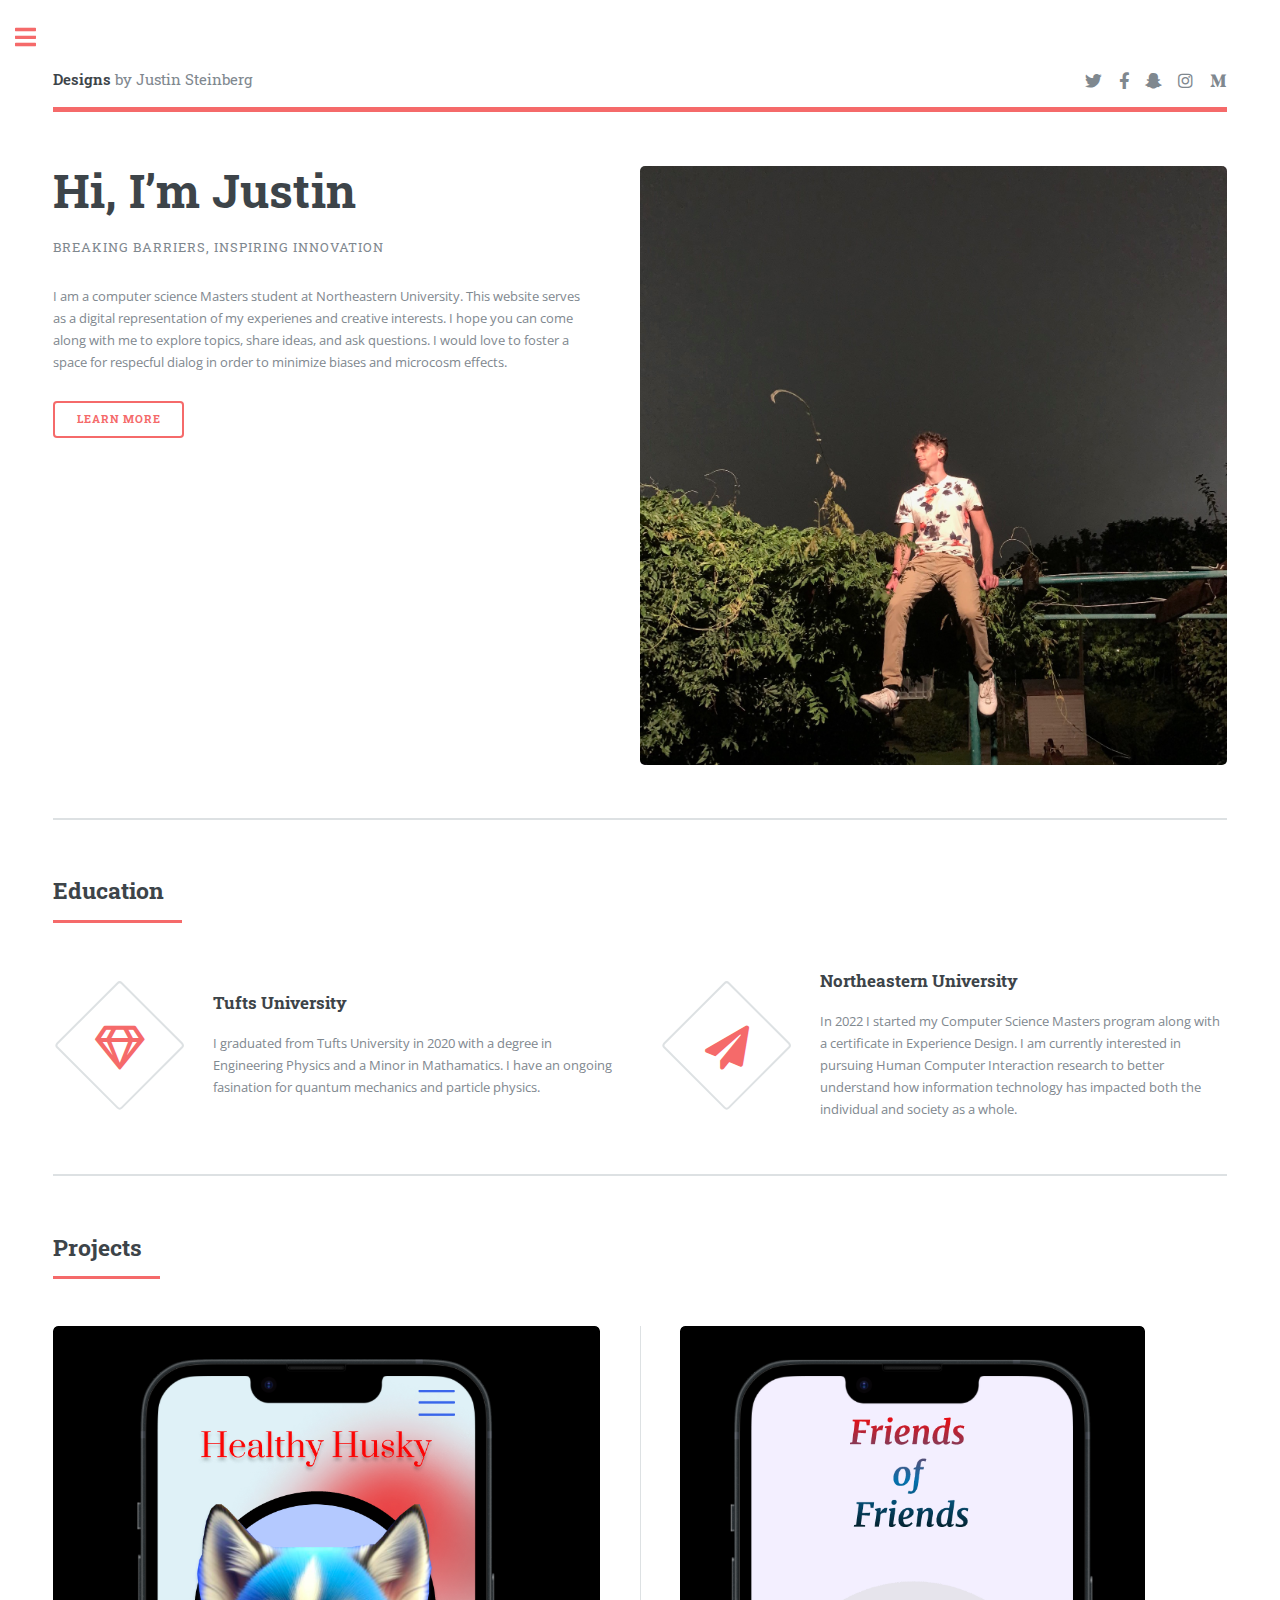
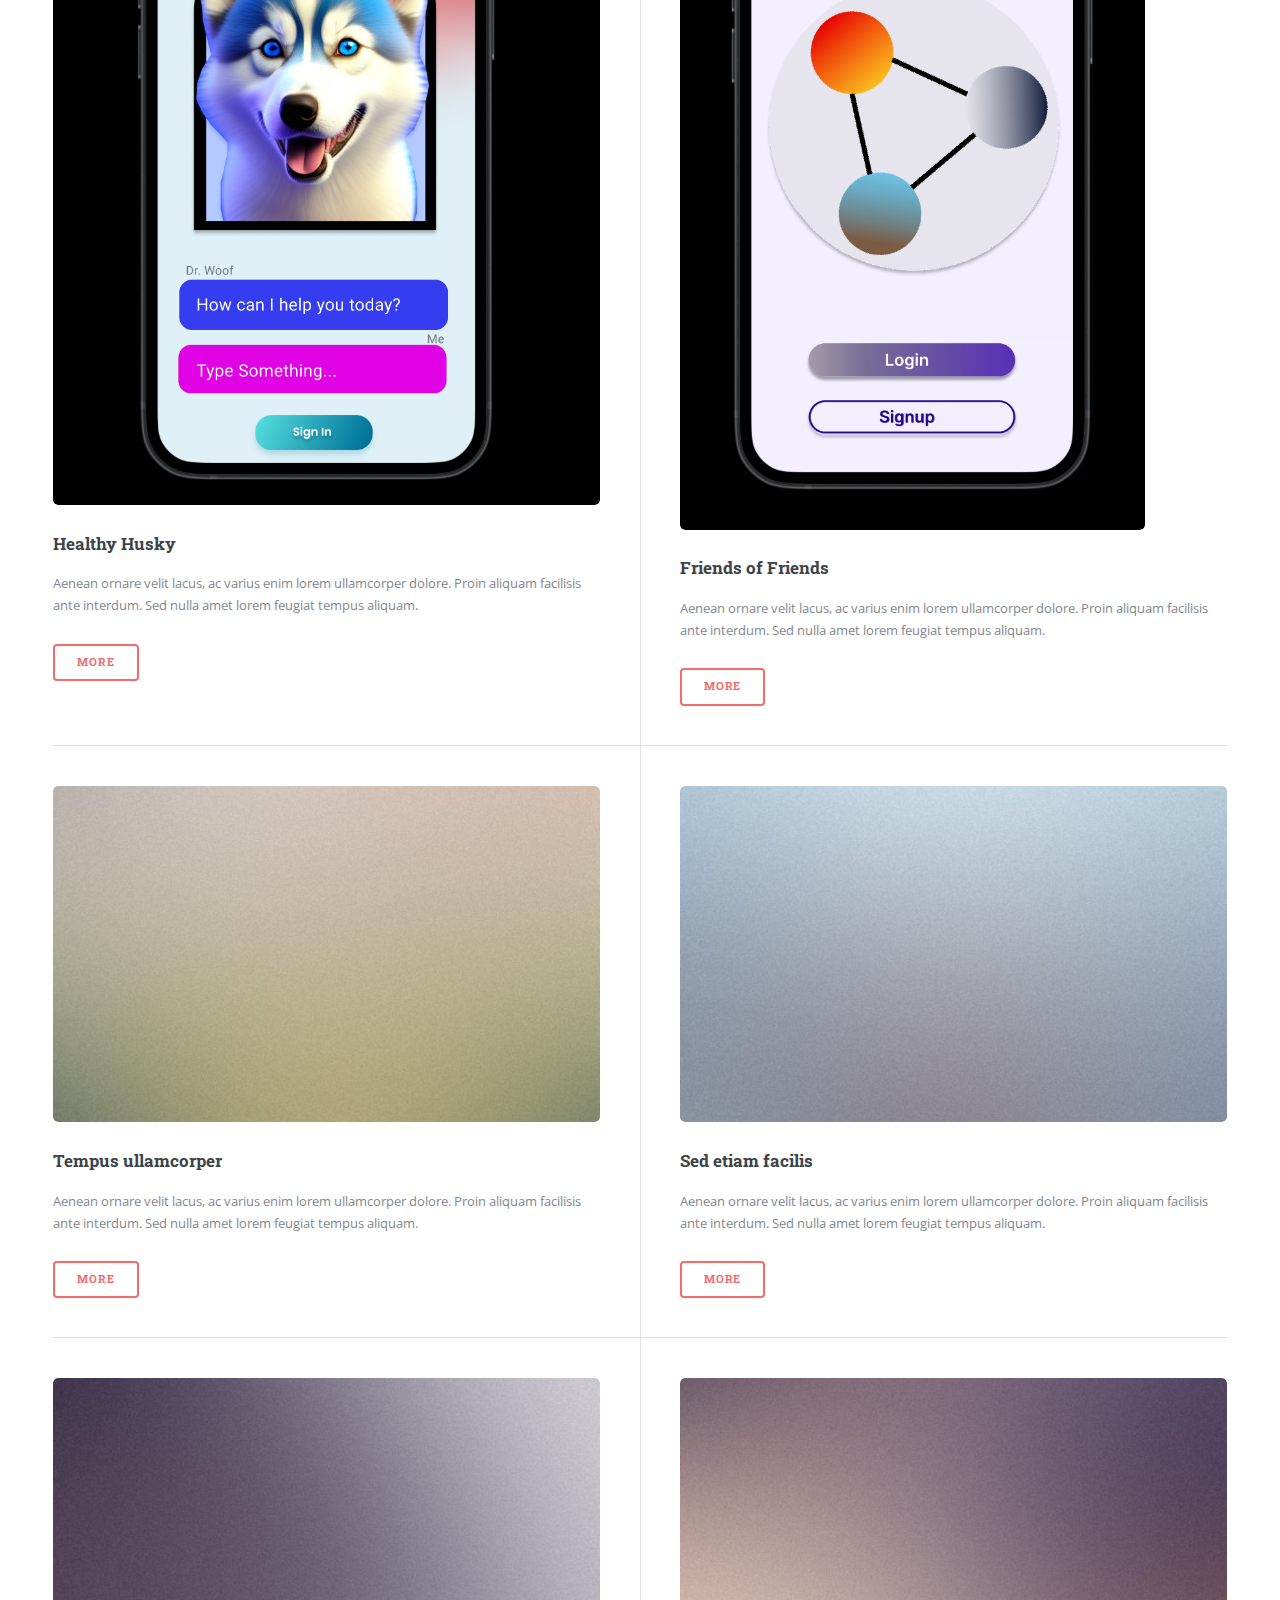
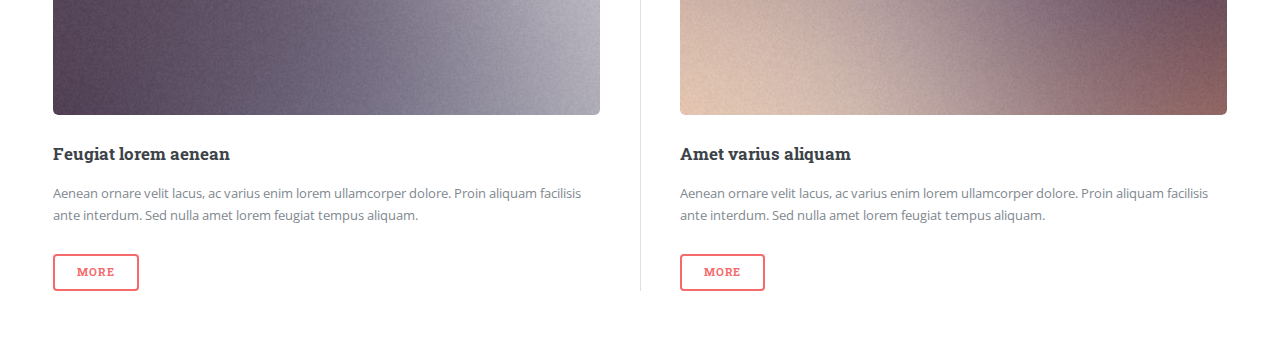
<file: index.html>
<!DOCTYPE HTML>
<!--
	Editorial by HTML5 UP
	html5up.net | @ajlkn
	Free for personal and commercial use under the CCA 3.0 license (html5up.net/license)
-->
<html>
	<head>
		<title>Justin Steinberg</title>
		<meta charset="utf-8" />
		<meta name="viewport" content="width=device-width, initial-scale=1, user-scalable=no" />
		<link rel="stylesheet" href="assets/css/main.css" />
	</head>
	<body class="is-preload">

		<!-- Wrapper -->
			<div id="wrapper">

				<!-- Main -->
					<div id="main">
						<div class="inner">

							<!-- Header -->
								<header id="header">
									<a href="index.html" class="logo"><strong>Designs</strong> by Justin Steinberg</a>
									<ul class="icons">
										<li><a href="#" class="icon brands fa-twitter"><span class="label">Twitter</span></a></li>
										<li><a href="#" class="icon brands fa-facebook-f"><span class="label">Facebook</span></a></li>
										<li><a href="#" class="icon brands fa-snapchat-ghost"><span class="label">Snapchat</span></a></li>
										<li><a href="#" class="icon brands fa-instagram"><span class="label">Instagram</span></a></li>
										<li><a href="#" class="icon brands fa-medium-m"><span class="label">Medium</span></a></li>
									</ul>
								</header>

							<!-- Banner -->
								<section id="banner">
									<div class="content">
										<header>
											<h1>Hi, I’m Justin<br />
											</h1>
											<p>Breaking barriers, inspiring innovation</p>
										</header>
										<p>I am a computer science Masters student at Northeastern University. This website serves as a digital representation of my experienes and creative interests. I hope you can come along with me to explore topics, share ideas, and ask questions. I would love to foster a space for respecful dialog in order to minimize biases and microcosm effects.</p>
										<ul class="actions">
											<li><a href="#" class="button big">Learn More</a></li>
										</ul>
									</div>
									<span class="image object">
										<img src="images/Floating.jpg" alt="" />
									</span>
								</section>

							<!-- Section -->
								<section>
									<header class="major">
										<h2>Education</h2>
									</header>
									<div class="features">
										<article>
											<span class="icon fa-gem"></span>
											<div class="content">
												<h3>Tufts University</h3>
												<p>I graduated from Tufts University in 2020 with a degree in Engineering Physics and a Minor in Mathamatics. I have an ongoing fasination for quantum mechanics and particle physics.</p>
											</div>
										</article>
										<article>
											<span class="icon solid fa-paper-plane"></span>
											<div class="content">
												<h3>Northeastern University</h3>
												<p>In 2022 I started my Computer Science Masters program along with a certificate in Experience Design. I am currently interested in pursuing Human Computer Interaction research to better understand how information technology has impacted both the individual and society as a whole.</p>
											</div>
										</article>
										<!--<article>
											<span class="icon solid fa-rocket"></span>
											<div class="content">
												<h3>Quam lorem ipsum</h3>
												<p>Aenean ornare velit lacus, ac varius enim lorem ullamcorper dolore. Proin aliquam facilisis ante interdum. Sed nulla amet lorem feugiat tempus aliquam.</p>
											</div>
										</article>
										<article>
											<span class="icon solid fa-signal"></span>
											<div class="content">
												<h3>Sed magna finibus</h3>
												<p>Aenean ornare velit lacus, ac varius enim lorem ullamcorper dolore. Proin aliquam facilisis ante interdum. Sed nulla amet lorem feugiat tempus aliquam.</p>
											</div>
										</article>
										-->
									</div>
								</section>

							<!-- Section -->
								<section>
									<header class="major">
										<h2>Projects</h2>
									</header>
									<div class="posts">
										<article>
											<a href="#" class="image"><img src="images/Healthy Husky.png" alt="" /></a>
											<h3>Healthy Husky</h3>
											<p>Aenean ornare velit lacus, ac varius enim lorem ullamcorper dolore. Proin aliquam facilisis ante interdum. Sed nulla amet lorem feugiat tempus aliquam.</p>
											<ul class="actions">
												<li><a href="#" class="button">More</a></li>
											</ul>
										</article>
										<article>
											<a href="#" class="image resize"><img src="images/FriendsOfFriends.png" alt="" /></a>
											<h3>Friends of Friends</h3>
											<p>Aenean ornare velit lacus, ac varius enim lorem ullamcorper dolore. Proin aliquam facilisis ante interdum. Sed nulla amet lorem feugiat tempus aliquam.</p>
											<ul class="actions">
												<li><a href="#" class="button">More</a></li>
											</ul>
										</article>
										<article>
											<a href="#" class="image"><img src="images/pic03.jpg" alt="" /></a>
											<h3>Tempus ullamcorper</h3>
											<p>Aenean ornare velit lacus, ac varius enim lorem ullamcorper dolore. Proin aliquam facilisis ante interdum. Sed nulla amet lorem feugiat tempus aliquam.</p>
											<ul class="actions">
												<li><a href="#" class="button">More</a></li>
											</ul>
										</article>
										<article>
											<a href="#" class="image"><img src="images/pic04.jpg" alt="" /></a>
											<h3>Sed etiam facilis</h3>
											<p>Aenean ornare velit lacus, ac varius enim lorem ullamcorper dolore. Proin aliquam facilisis ante interdum. Sed nulla amet lorem feugiat tempus aliquam.</p>
											<ul class="actions">
												<li><a href="#" class="button">More</a></li>
											</ul>
										</article>
										<article>
											<a href="#" class="image"><img src="images/pic05.jpg" alt="" /></a>
											<h3>Feugiat lorem aenean</h3>
											<p>Aenean ornare velit lacus, ac varius enim lorem ullamcorper dolore. Proin aliquam facilisis ante interdum. Sed nulla amet lorem feugiat tempus aliquam.</p>
											<ul class="actions">
												<li><a href="#" class="button">More</a></li>
											</ul>
										</article>
										<article>
											<a href="#" class="image"><img src="images/pic06.jpg" alt="" /></a>
											<h3>Amet varius aliquam</h3>
											<p>Aenean ornare velit lacus, ac varius enim lorem ullamcorper dolore. Proin aliquam facilisis ante interdum. Sed nulla amet lorem feugiat tempus aliquam.</p>
											<ul class="actions">
												<li><a href="#" class="button">More</a></li>
											</ul>
										</article>
									</div>
								</section>

						</div>
					</div>

				<!-- Sidebar -->
					<div id="sidebar">
						<div class="inner">

							<!-- Search -->
								<section id="search" class="alt">
									<form method="post" action="#">
										<input type="text" name="query" id="query" placeholder="Search" />
									</form>
								</section>

							<!-- Menu -->
								<nav id="menu">
									<header class="major">
										<h2>Menu</h2>
									</header>
									<ul>
										<li><a href="index.html">Homepage</a></li>
										<!--<li><a href="generic.html">Generic</a></li>
										<li><a href="elements.html">Elements</a></li>
										<li>
											<span class="opener">Submenu</span>
											<ul>
												<li><a href="#">Lorem Dolor</a></li>
												<li><a href="#">Ipsum Adipiscing</a></li>
												<li><a href="#">Tempus Magna</a></li>
												<li><a href="#">Feugiat Veroeros</a></li>
											</ul>
										</li>
										<li><a href="#">Etiam Dolore</a></li>
										<li><a href="#">Adipiscing</a></li>
										<li>
											<span class="opener">Another Submenu</span>
											<ul>
												<li><a href="#">Lorem Dolor</a></li>
												<li><a href="#">Ipsum Adipiscing</a></li>
												<li><a href="#">Tempus Magna</a></li>
												<li><a href="#">Feugiat Veroeros</a></li>
											</ul>
										</li>
										<li><a href="#">Maximus Erat</a></li>
										<li><a href="#">Sapien Mauris</a></li>
										<li><a href="#">Amet Lacinia</a></li>
										-->
									</ul>
								</nav>
					
							<!-- Section -->
								<section>
									<header class="major">
										<h2>Ante interdum</h2>
									</header>
									<div class="mini-posts">
										<article>
											<a href="#" class="image"><img src="images/pic07.jpg" alt="" /></a>
											<p>Aenean ornare velit lacus, ac varius enim lorem ullamcorper dolore aliquam.</p>
										</article>
										<article>
											<a href="#" class="image"><img src="images/pic08.jpg" alt="" /></a>
											<p>Aenean ornare velit lacus, ac varius enim lorem ullamcorper dolore aliquam.</p>
										</article>
										<article>
											<a href="#" class="image"><img src="images/pic09.jpg" alt="" /></a>
											<p>Aenean ornare velit lacus, ac varius enim lorem ullamcorper dolore aliquam.</p>
										</article>
									</div>
									<ul class="actions">
										<li><a href="#" class="button">More</a></li>
									</ul>
								</section>

							<!-- Section -->
								<section>
									<header class="major">
										<h2>Get in touch</h2>
									</header>
									<p>Sed varius enim lorem ullamcorper dolore aliquam aenean ornare velit lacus, ac varius enim lorem ullamcorper dolore. Proin sed aliquam facilisis ante interdum. Sed nulla amet lorem feugiat tempus aliquam.</p>
									<ul class="contact">
										<li class="icon solid fa-envelope"><a href="#">information@untitled.tld</a></li>
										<li class="icon solid fa-phone">(000) 000-0000</li>
										<li class="icon solid fa-home">1234 Somewhere Road #8254<br />
										Nashville, TN 00000-0000</li>
									</ul>
								</section>

							<!-- Footer -->
								<footer id="footer">
									<p class="copyright">&copy; Untitled. All rights reserved. Demo Images: <a href="https://unsplash.com">Unsplash</a>. Design: <a href="https://html5up.net">HTML5 UP</a>.</p>
								</footer>

						</div>
					</div>

			</div>

		<!-- Scripts -->
			<script src="assets/js/jquery.min.js"></script>
			<script src="assets/js/browser.min.js"></script>
			<script src="assets/js/breakpoints.min.js"></script>
			<script src="assets/js/util.js"></script>
			<script src="assets/js/main.js"></script>

	</body>
</html>
</file>
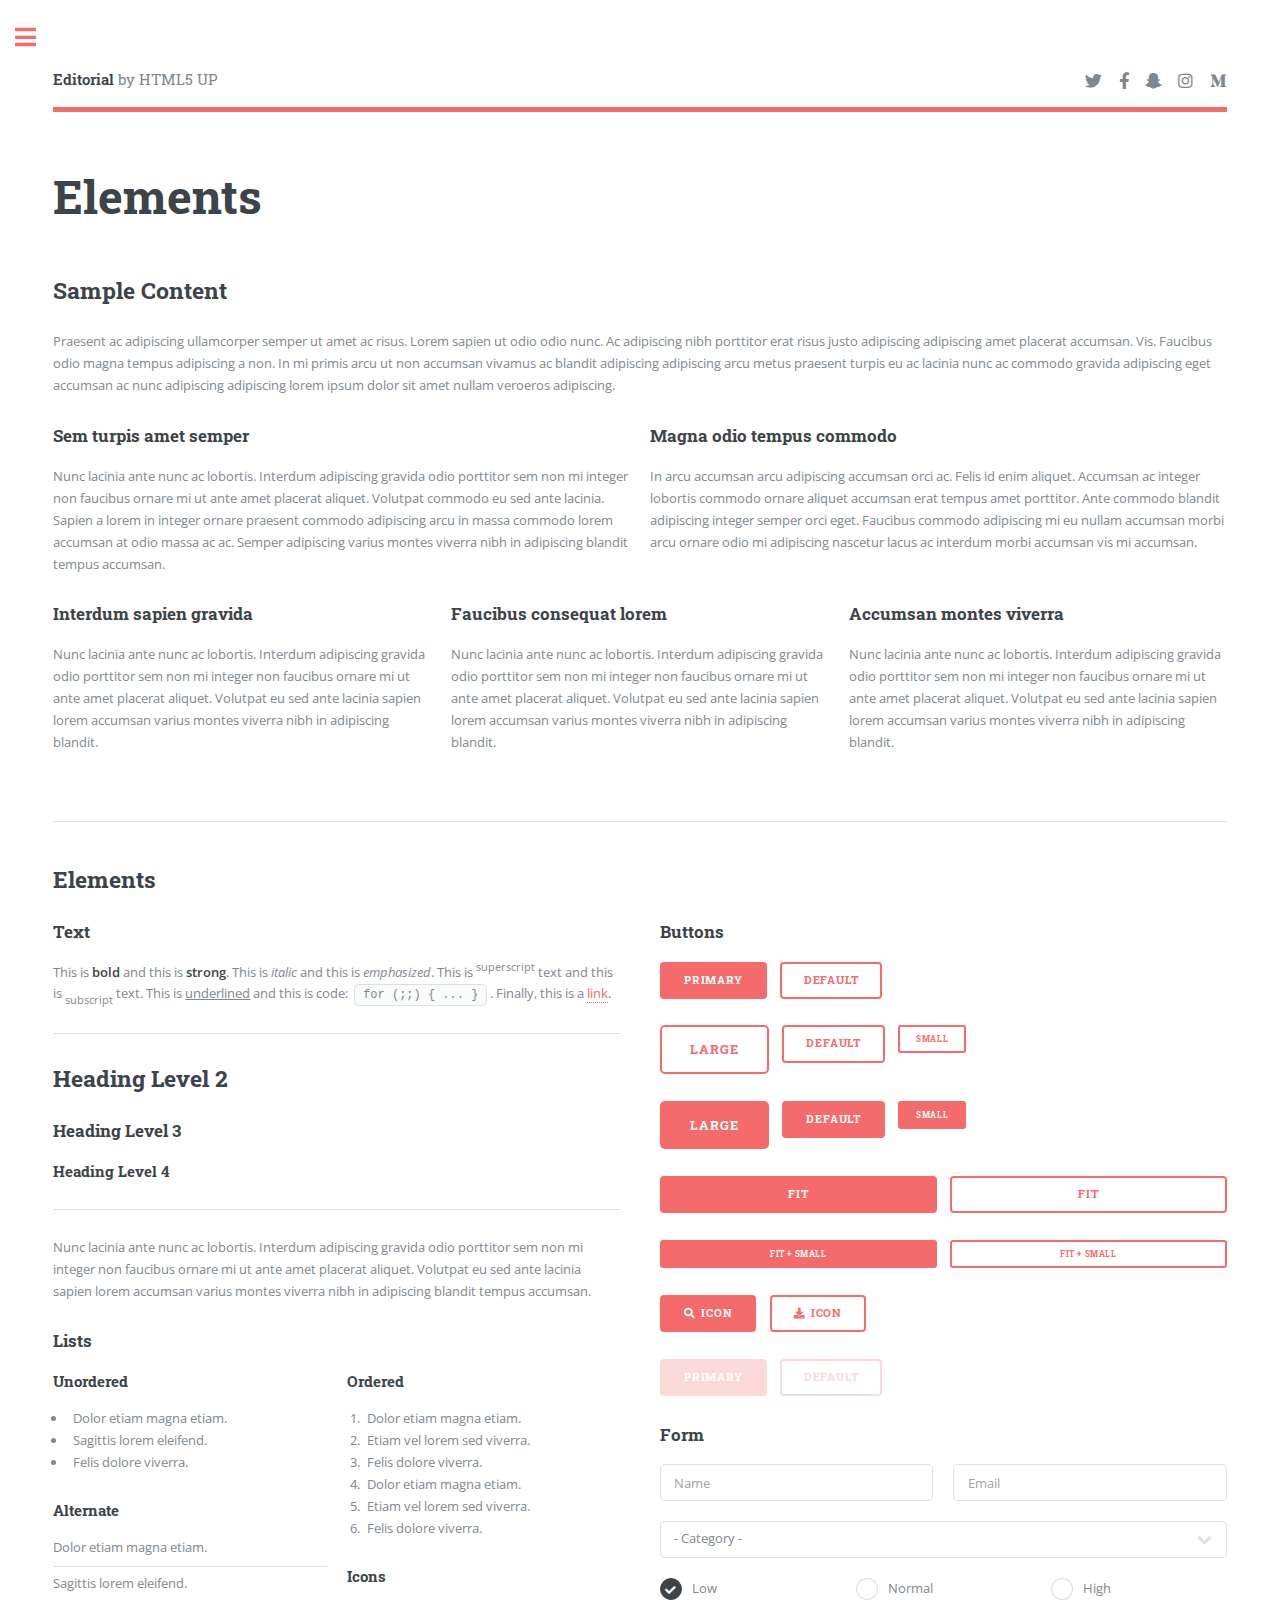
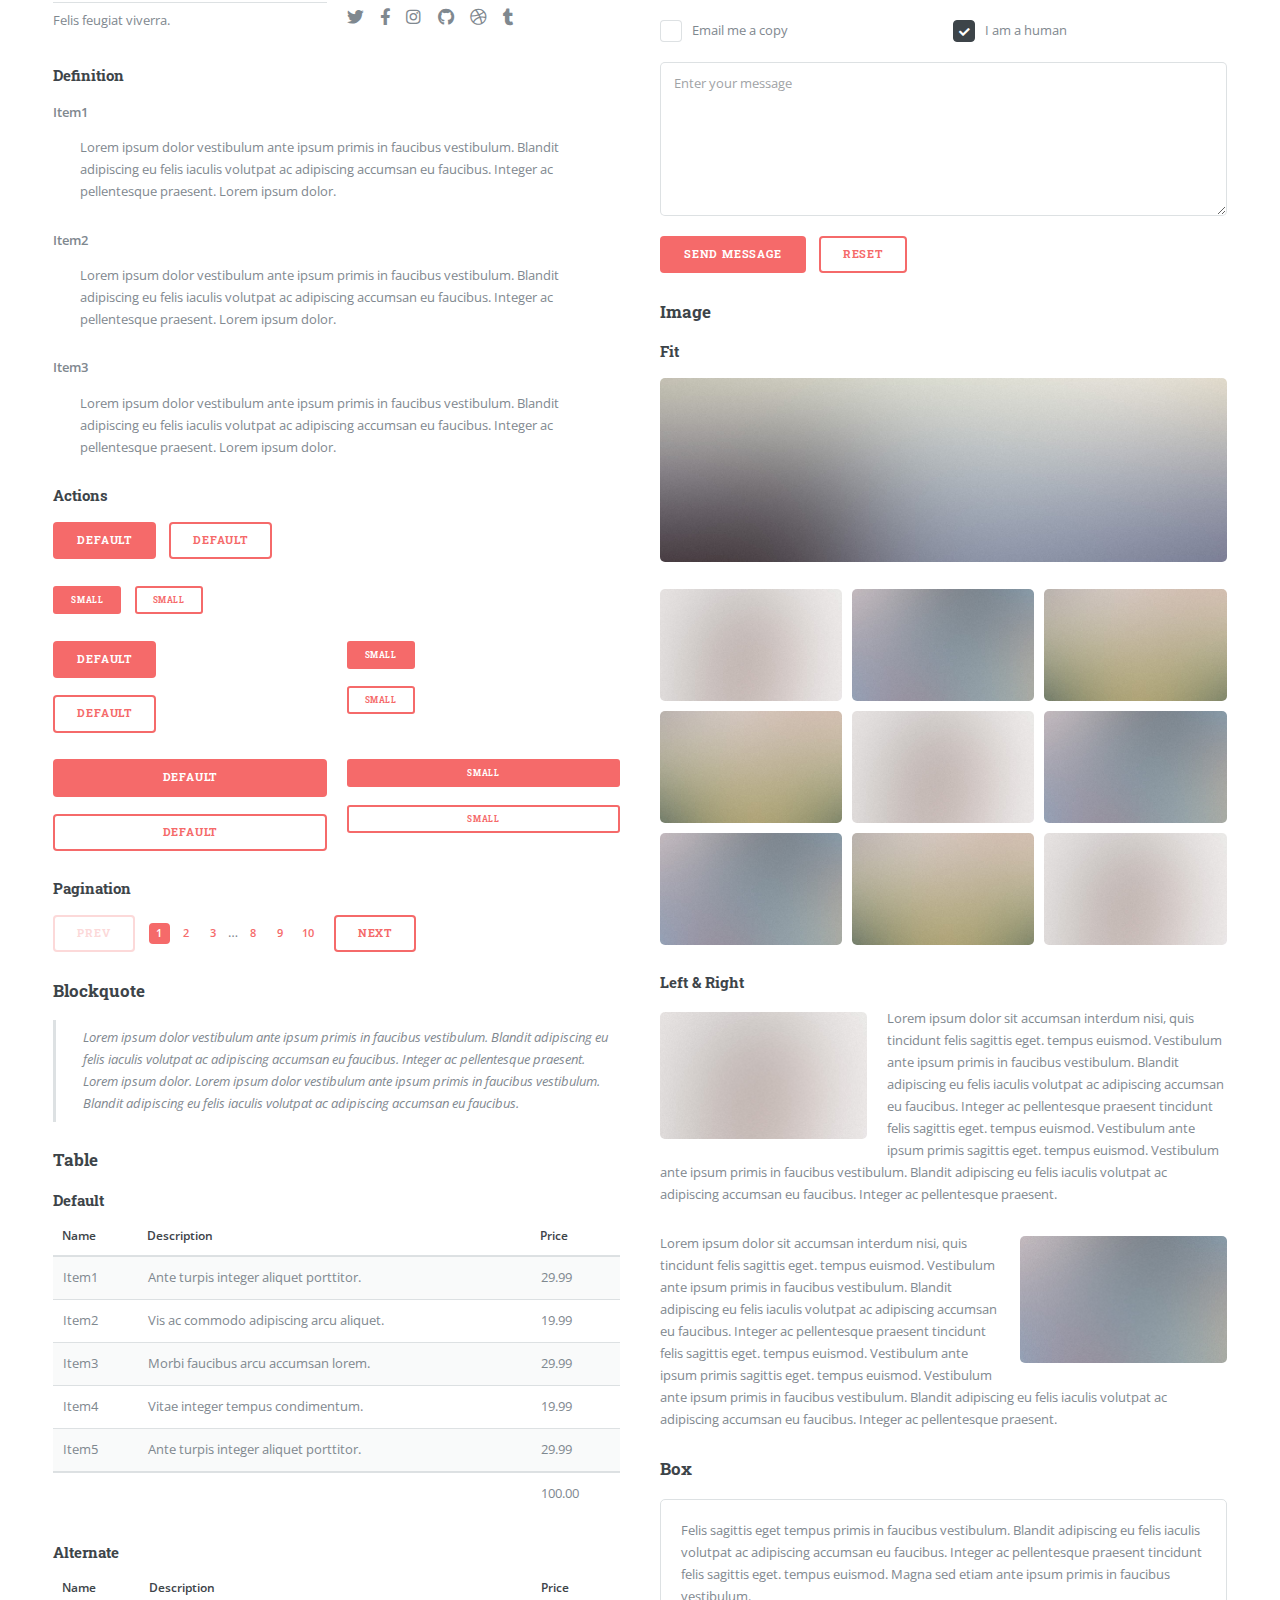
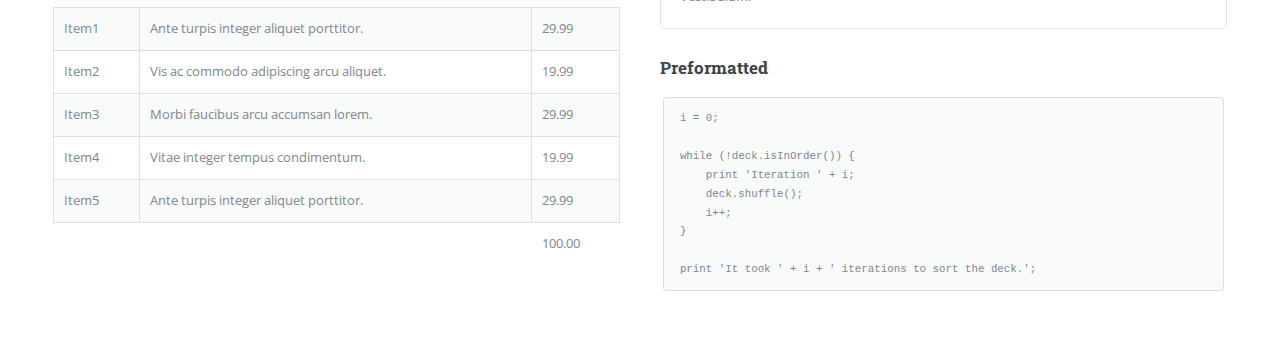
<file: elements.html>
<!DOCTYPE HTML>
<!--
	Editorial by HTML5 UP
	html5up.net | @ajlkn
	Free for personal and commercial use under the CCA 3.0 license (html5up.net/license)
-->
<html>
	<head>
		<title>Elements - Editorial by HTML5 UP</title>
		<meta charset="utf-8" />
		<meta name="viewport" content="width=device-width, initial-scale=1, user-scalable=no" />
		<link rel="stylesheet" href="assets/css/main.css" />
	</head>
	<body class="is-preload">

		<!-- Wrapper -->
			<div id="wrapper">

				<!-- Main -->
					<div id="main">
						<div class="inner">

							<!-- Header -->
								<header id="header">
									<a href="index.html" class="logo"><strong>Editorial</strong> by HTML5 UP</a>
									<ul class="icons">
										<li><a href="#" class="icon brands fa-twitter"><span class="label">Twitter</span></a></li>
										<li><a href="#" class="icon brands fa-facebook-f"><span class="label">Facebook</span></a></li>
										<li><a href="#" class="icon brands fa-snapchat-ghost"><span class="label">Snapchat</span></a></li>
										<li><a href="#" class="icon brands fa-instagram"><span class="label">Instagram</span></a></li>
										<li><a href="#" class="icon brands fa-medium-m"><span class="label">Medium</span></a></li>
									</ul>
								</header>

							<!-- Content -->
								<section>
									<header class="main">
										<h1>Elements</h1>
									</header>

									<!-- Content -->
										<h2 id="content">Sample Content</h2>
										<p>Praesent ac adipiscing ullamcorper semper ut amet ac risus. Lorem sapien ut odio odio nunc. Ac adipiscing nibh porttitor erat risus justo adipiscing adipiscing amet placerat accumsan. Vis. Faucibus odio magna tempus adipiscing a non. In mi primis arcu ut non accumsan vivamus ac blandit adipiscing adipiscing arcu metus praesent turpis eu ac lacinia nunc ac commodo gravida adipiscing eget accumsan ac nunc adipiscing adipiscing lorem ipsum dolor sit amet nullam veroeros adipiscing.</p>
										<div class="row">
											<div class="col-6 col-12-small">
												<h3>Sem turpis amet semper</h3>
												<p>Nunc lacinia ante nunc ac lobortis. Interdum adipiscing gravida odio porttitor sem non mi integer non faucibus ornare mi ut ante amet placerat aliquet. Volutpat commodo eu sed ante lacinia. Sapien a lorem in integer ornare praesent commodo adipiscing arcu in massa commodo lorem accumsan at odio massa ac ac. Semper adipiscing varius montes viverra nibh in adipiscing blandit tempus accumsan.</p>
											</div>
											<div class="col-6 col-12-small">
												<h3>Magna odio tempus commodo</h3>
												<p>In arcu accumsan arcu adipiscing accumsan orci ac. Felis id enim aliquet. Accumsan ac integer lobortis commodo ornare aliquet accumsan erat tempus amet porttitor. Ante commodo blandit adipiscing integer semper orci eget. Faucibus commodo adipiscing mi eu nullam accumsan morbi arcu ornare odio mi adipiscing nascetur lacus ac interdum morbi accumsan vis mi accumsan.</p>
											</div>
											<!-- Break -->
											<div class="col-4 col-12-medium">
												<h3>Interdum sapien gravida</h3>
												<p>Nunc lacinia ante nunc ac lobortis. Interdum adipiscing gravida odio porttitor sem non mi integer non faucibus ornare mi ut ante amet placerat aliquet. Volutpat eu sed ante lacinia sapien lorem accumsan varius montes viverra nibh in adipiscing blandit.</p>
											</div>
											<div class="col-4 col-12-medium">
												<h3>Faucibus consequat lorem</h3>
												<p>Nunc lacinia ante nunc ac lobortis. Interdum adipiscing gravida odio porttitor sem non mi integer non faucibus ornare mi ut ante amet placerat aliquet. Volutpat eu sed ante lacinia sapien lorem accumsan varius montes viverra nibh in adipiscing blandit.</p>
											</div>
											<div class="col-4 col-12-medium">
												<h3>Accumsan montes viverra</h3>
												<p>Nunc lacinia ante nunc ac lobortis. Interdum adipiscing gravida odio porttitor sem non mi integer non faucibus ornare mi ut ante amet placerat aliquet. Volutpat eu sed ante lacinia sapien lorem accumsan varius montes viverra nibh in adipiscing blandit.</p>
											</div>
										</div>

									<hr class="major" />

									<!-- Elements -->
										<h2 id="elements">Elements</h2>
										<div class="row gtr-200">
											<div class="col-6 col-12-medium">

												<!-- Text stuff -->
													<h3>Text</h3>
													<p>This is <b>bold</b> and this is <strong>strong</strong>. This is <i>italic</i> and this is <em>emphasized</em>.
													This is <sup>superscript</sup> text and this is <sub>subscript</sub> text.
													This is <u>underlined</u> and this is code: <code>for (;;) { ... }</code>.
													Finally, this is a <a href="#">link</a>.</p>
													<hr />
													<h2>Heading Level 2</h2>
													<h3>Heading Level 3</h3>
													<h4>Heading Level 4</h4>
													<hr />
													<p>Nunc lacinia ante nunc ac lobortis. Interdum adipiscing gravida odio porttitor sem non mi integer non faucibus ornare mi ut ante amet placerat aliquet. Volutpat eu sed ante lacinia sapien lorem accumsan varius montes viverra nibh in adipiscing blandit tempus accumsan.</p>

												<!-- Lists -->
													<h3>Lists</h3>
													<div class="row">
														<div class="col-6 col-12-small">

															<h4>Unordered</h4>
															<ul>
																<li>Dolor etiam magna etiam.</li>
																<li>Sagittis lorem eleifend.</li>
																<li>Felis dolore viverra.</li>
															</ul>

															<h4>Alternate</h4>
															<ul class="alt">
																<li>Dolor etiam magna etiam.</li>
																<li>Sagittis lorem eleifend.</li>
																<li>Felis feugiat viverra.</li>
															</ul>

														</div>
														<div class="col-6 col-12-small">

															<h4>Ordered</h4>
															<ol>
																<li>Dolor etiam magna etiam.</li>
																<li>Etiam vel lorem sed viverra.</li>
																<li>Felis dolore viverra.</li>
																<li>Dolor etiam magna etiam.</li>
																<li>Etiam vel lorem sed viverra.</li>
																<li>Felis dolore viverra.</li>
															</ol>

															<h4>Icons</h4>
															<ul class="icons">
																<li><a href="#" class="icon brands fa-twitter"><span class="label">Twitter</span></a></li>
																<li><a href="#" class="icon brands fa-facebook-f"><span class="label">Facebook</span></a></li>
																<li><a href="#" class="icon brands fa-instagram"><span class="label">Instagram</span></a></li>
																<li><a href="#" class="icon brands fa-github"><span class="label">Github</span></a></li>
																<li><a href="#" class="icon brands fa-dribbble"><span class="label">Dribbble</span></a></li>
																<li><a href="#" class="icon brands fa-tumblr"><span class="label">Tumblr</span></a></li>
															</ul>

														</div>
													</div>
													<h4>Definition</h4>
													<dl>
														<dt>Item1</dt>
														<dd>
															<p>Lorem ipsum dolor vestibulum ante ipsum primis in faucibus vestibulum. Blandit adipiscing eu felis iaculis volutpat ac adipiscing accumsan eu faucibus. Integer ac pellentesque praesent. Lorem ipsum dolor.</p>
														</dd>
														<dt>Item2</dt>
														<dd>
															<p>Lorem ipsum dolor vestibulum ante ipsum primis in faucibus vestibulum. Blandit adipiscing eu felis iaculis volutpat ac adipiscing accumsan eu faucibus. Integer ac pellentesque praesent. Lorem ipsum dolor.</p>
														</dd>
														<dt>Item3</dt>
														<dd>
															<p>Lorem ipsum dolor vestibulum ante ipsum primis in faucibus vestibulum. Blandit adipiscing eu felis iaculis volutpat ac adipiscing accumsan eu faucibus. Integer ac pellentesque praesent. Lorem ipsum dolor.</p>
														</dd>
													</dl>

													<h4>Actions</h4>
													<ul class="actions">
														<li><a href="#" class="button primary">Default</a></li>
														<li><a href="#" class="button">Default</a></li>
													</ul>
													<ul class="actions small">
														<li><a href="#" class="button primary small">Small</a></li>
														<li><a href="#" class="button small">Small</a></li>
													</ul>
													<div class="row">
														<div class="col-6 col-12-small">
															<ul class="actions stacked">
																<li><a href="#" class="button primary">Default</a></li>
																<li><a href="#" class="button">Default</a></li>
															</ul>
														</div>
														<div class="col-6 col-12-small">
															<ul class="actions stacked">
																<li><a href="#" class="button primary small">Small</a></li>
																<li><a href="#" class="button small">Small</a></li>
															</ul>
														</div>
														<div class="col-6 col-12-small">
															<ul class="actions stacked">
																<li><a href="#" class="button primary fit">Default</a></li>
																<li><a href="#" class="button fit">Default</a></li>
															</ul>
														</div>
														<div class="col-6 col-12-small">
															<ul class="actions stacked">
																<li><a href="#" class="button primary small fit">Small</a></li>
																<li><a href="#" class="button small fit">Small</a></li>
															</ul>
														</div>
													</div>

													<h4>Pagination</h4>
													<ul class="pagination">
														<li><span class="button disabled">Prev</span></li>
														<li><a href="#" class="page active">1</a></li>
														<li><a href="#" class="page">2</a></li>
														<li><a href="#" class="page">3</a></li>
														<li><span>&hellip;</span></li>
														<li><a href="#" class="page">8</a></li>
														<li><a href="#" class="page">9</a></li>
														<li><a href="#" class="page">10</a></li>
														<li><a href="#" class="button">Next</a></li>
													</ul>

												<!-- Blockquote -->
													<h3>Blockquote</h3>
													<blockquote>Lorem ipsum dolor vestibulum ante ipsum primis in faucibus vestibulum. Blandit adipiscing eu felis iaculis volutpat ac adipiscing accumsan eu faucibus. Integer ac pellentesque praesent. Lorem ipsum dolor. Lorem ipsum dolor vestibulum ante ipsum primis in faucibus vestibulum. Blandit adipiscing eu felis iaculis volutpat ac adipiscing accumsan eu faucibus.</blockquote>

												<!-- Table -->
													<h3>Table</h3>

													<h4>Default</h4>
													<div class="table-wrapper">
														<table>
															<thead>
																<tr>
																	<th>Name</th>
																	<th>Description</th>
																	<th>Price</th>
																</tr>
															</thead>
															<tbody>
																<tr>
																	<td>Item1</td>
																	<td>Ante turpis integer aliquet porttitor.</td>
																	<td>29.99</td>
																</tr>
																<tr>
																	<td>Item2</td>
																	<td>Vis ac commodo adipiscing arcu aliquet.</td>
																	<td>19.99</td>
																</tr>
																<tr>
																	<td>Item3</td>
																	<td> Morbi faucibus arcu accumsan lorem.</td>
																	<td>29.99</td>
																</tr>
																<tr>
																	<td>Item4</td>
																	<td>Vitae integer tempus condimentum.</td>
																	<td>19.99</td>
																</tr>
																<tr>
																	<td>Item5</td>
																	<td>Ante turpis integer aliquet porttitor.</td>
																	<td>29.99</td>
																</tr>
															</tbody>
															<tfoot>
																<tr>
																	<td colspan="2"></td>
																	<td>100.00</td>
																</tr>
															</tfoot>
														</table>
													</div>

													<h4>Alternate</h4>
													<div class="table-wrapper">
														<table class="alt">
															<thead>
																<tr>
																	<th>Name</th>
																	<th>Description</th>
																	<th>Price</th>
																</tr>
															</thead>
															<tbody>
																<tr>
																	<td>Item1</td>
																	<td>Ante turpis integer aliquet porttitor.</td>
																	<td>29.99</td>
																</tr>
																<tr>
																	<td>Item2</td>
																	<td>Vis ac commodo adipiscing arcu aliquet.</td>
																	<td>19.99</td>
																</tr>
																<tr>
																	<td>Item3</td>
																	<td> Morbi faucibus arcu accumsan lorem.</td>
																	<td>29.99</td>
																</tr>
																<tr>
																	<td>Item4</td>
																	<td>Vitae integer tempus condimentum.</td>
																	<td>19.99</td>
																</tr>
																<tr>
																	<td>Item5</td>
																	<td>Ante turpis integer aliquet porttitor.</td>
																	<td>29.99</td>
																</tr>
															</tbody>
															<tfoot>
																<tr>
																	<td colspan="2"></td>
																	<td>100.00</td>
																</tr>
															</tfoot>
														</table>
													</div>

											</div>
											<div class="col-6 col-12-medium">

												<!-- Buttons -->
													<h3>Buttons</h3>
													<ul class="actions">
														<li><a href="#" class="button primary">Primary</a></li>
														<li><a href="#" class="button">Default</a></li>
													</ul>
													<ul class="actions">
														<li><a href="#" class="button large">Large</a></li>
														<li><a href="#" class="button">Default</a></li>
														<li><a href="#" class="button small">Small</a></li>
													</ul>
													<ul class="actions">
														<li><a href="#" class="button primary large">Large</a></li>
														<li><a href="#" class="button primary">Default</a></li>
														<li><a href="#" class="button primary small">Small</a></li>
													</ul>
													<ul class="actions fit">
														<li><a href="#" class="button primary fit">Fit</a></li>
														<li><a href="#" class="button fit">Fit</a></li>
													</ul>
													<ul class="actions fit small">
														<li><a href="#" class="button primary fit small">Fit + Small</a></li>
														<li><a href="#" class="button fit small">Fit + Small</a></li>
													</ul>
													<ul class="actions">
														<li><a href="#" class="button primary icon solid fa-search">Icon</a></li>
														<li><a href="#" class="button icon solid fa-download">Icon</a></li>
													</ul>
													<ul class="actions">
														<li><span class="button primary disabled">Primary</span></li>
														<li><span class="button disabled">Default</span></li>
													</ul>

												<!-- Form -->
													<h3>Form</h3>

													<form method="post" action="#">
														<div class="row gtr-uniform">
															<div class="col-6 col-12-xsmall">
																<input type="text" name="demo-name" id="demo-name" value="" placeholder="Name" />
															</div>
															<div class="col-6 col-12-xsmall">
																<input type="email" name="demo-email" id="demo-email" value="" placeholder="Email" />
															</div>
															<!-- Break -->
															<div class="col-12">
																<select name="demo-category" id="demo-category">
																	<option value="">- Category -</option>
																	<option value="1">Manufacturing</option>
																	<option value="1">Shipping</option>
																	<option value="1">Administration</option>
																	<option value="1">Human Resources</option>
																</select>
															</div>
															<!-- Break -->
															<div class="col-4 col-12-small">
																<input type="radio" id="demo-priority-low" name="demo-priority" checked>
																<label for="demo-priority-low">Low</label>
															</div>
															<div class="col-4 col-12-small">
																<input type="radio" id="demo-priority-normal" name="demo-priority">
																<label for="demo-priority-normal">Normal</label>
															</div>
															<div class="col-4 col-12-small">
																<input type="radio" id="demo-priority-high" name="demo-priority">
																<label for="demo-priority-high">High</label>
															</div>
															<!-- Break -->
															<div class="col-6 col-12-small">
																<input type="checkbox" id="demo-copy" name="demo-copy">
																<label for="demo-copy">Email me a copy</label>
															</div>
															<div class="col-6 col-12-small">
																<input type="checkbox" id="demo-human" name="demo-human" checked>
																<label for="demo-human">I am a human</label>
															</div>
															<!-- Break -->
															<div class="col-12">
																<textarea name="demo-message" id="demo-message" placeholder="Enter your message" rows="6"></textarea>
															</div>
															<!-- Break -->
															<div class="col-12">
																<ul class="actions">
																	<li><input type="submit" value="Send Message" class="primary" /></li>
																	<li><input type="reset" value="Reset" /></li>
																</ul>
															</div>
														</div>
													</form>

												<!-- Image -->
													<h3>Image</h3>

													<h4>Fit</h4>
													<span class="image fit"><img src="images/pic11.jpg" alt="" /></span>
													<div class="box alt">
														<div class="row gtr-50 gtr-uniform">
															<div class="col-4"><span class="image fit"><img src="images/pic01.jpg" alt="" /></span></div>
															<div class="col-4"><span class="image fit"><img src="images/pic02.jpg" alt="" /></span></div>
															<div class="col-4"><span class="image fit"><img src="images/pic03.jpg" alt="" /></span></div>
															<!-- Break -->
															<div class="col-4"><span class="image fit"><img src="images/pic03.jpg" alt="" /></span></div>
															<div class="col-4"><span class="image fit"><img src="images/pic01.jpg" alt="" /></span></div>
															<div class="col-4"><span class="image fit"><img src="images/pic02.jpg" alt="" /></span></div>
															<!-- Break -->
															<div class="col-4"><span class="image fit"><img src="images/pic02.jpg" alt="" /></span></div>
															<div class="col-4"><span class="image fit"><img src="images/pic03.jpg" alt="" /></span></div>
															<div class="col-4"><span class="image fit"><img src="images/pic01.jpg" alt="" /></span></div>
														</div>
													</div>

													<h4>Left &amp; Right</h4>
													<p><span class="image left"><img src="images/pic01.jpg" alt="" /></span>Lorem ipsum dolor sit accumsan interdum nisi, quis tincidunt felis sagittis eget. tempus euismod. Vestibulum ante ipsum primis in faucibus vestibulum. Blandit adipiscing eu felis iaculis volutpat ac adipiscing accumsan eu faucibus. Integer ac pellentesque praesent tincidunt felis sagittis eget. tempus euismod. Vestibulum ante ipsum primis sagittis eget. tempus euismod. Vestibulum ante ipsum primis in faucibus vestibulum. Blandit adipiscing eu felis iaculis volutpat ac adipiscing accumsan eu faucibus. Integer ac pellentesque praesent.</p>
													<p><span class="image right"><img src="images/pic02.jpg" alt="" /></span>Lorem ipsum dolor sit accumsan interdum nisi, quis tincidunt felis sagittis eget. tempus euismod. Vestibulum ante ipsum primis in faucibus vestibulum. Blandit adipiscing eu felis iaculis volutpat ac adipiscing accumsan eu faucibus. Integer ac pellentesque praesent tincidunt felis sagittis eget. tempus euismod. Vestibulum ante ipsum primis sagittis eget. tempus euismod. Vestibulum ante ipsum primis in faucibus vestibulum. Blandit adipiscing eu felis iaculis volutpat ac adipiscing accumsan eu faucibus. Integer ac pellentesque praesent.</p>

												<!-- Box -->
													<h3>Box</h3>
													<div class="box">
														<p>Felis sagittis eget tempus primis in faucibus vestibulum. Blandit adipiscing eu felis iaculis volutpat ac adipiscing accumsan eu faucibus. Integer ac pellentesque praesent tincidunt felis sagittis eget. tempus euismod. Magna sed etiam ante ipsum primis in faucibus vestibulum.</p>
													</div>

												<!-- Preformatted Code -->
													<h3>Preformatted</h3>
													<pre><code>i = 0;

while (!deck.isInOrder()) {
    print 'Iteration ' + i;
    deck.shuffle();
    i++;
}

print 'It took ' + i + ' iterations to sort the deck.';
</code></pre>

											</div>
										</div>

								</section>

						</div>
					</div>

				<!-- Sidebar -->
					<div id="sidebar">
						<div class="inner">

							<!-- Search -->
								<section id="search" class="alt">
									<form method="post" action="#">
										<input type="text" name="query" id="query" placeholder="Search" />
									</form>
								</section>

							<!-- Menu -->
								<nav id="menu">
									<header class="major">
										<h2>Menu</h2>
									</header>
									<ul>
										<li><a href="index.html">Homepage</a></li>
										<li><a href="generic.html">Generic</a></li>
										<li><a href="elements.html">Elements</a></li>
										<!--<li>
											<span class="opener">Submenu</span>
											<ul>
												<li><a href="#">Lorem Dolor</a></li>
												<li><a href="#">Ipsum Adipiscing</a></li>
												<li><a href="#">Tempus Magna</a></li>
												<li><a href="#">Feugiat Veroeros</a></li>
											</ul>
										</li>
										<li><a href="#">Etiam Dolore</a></li>
										<li><a href="#">Adipiscing</a></li>
										<li>
											<span class="opener">Another Submenu</span>
											<ul>
												<li><a href="#">Lorem Dolor</a></li>
												<li><a href="#">Ipsum Adipiscing</a></li>
												<li><a href="#">Tempus Magna</a></li>
												<li><a href="#">Feugiat Veroeros</a></li>
											</ul>
										</li>
										<li><a href="#">Maximus Erat</a></li>
										<li><a href="#">Sapien Mauris</a></li>
										<li><a href="#">Amet Lacinia</a></li>
									-->
									</ul>
								</nav>

							<!-- Section -->
								<section>
									<header class="major">
										<h2>Ante interdum</h2>
									</header>
									<div class="mini-posts">
										<article>
											<a href="#" class="image"><img src="images/pic07.jpg" alt="" /></a>
											<p>Aenean ornare velit lacus, ac varius enim lorem ullamcorper dolore aliquam.</p>
										</article>
										<article>
											<a href="#" class="image"><img src="images/pic08.jpg" alt="" /></a>
											<p>Aenean ornare velit lacus, ac varius enim lorem ullamcorper dolore aliquam.</p>
										</article>
										<article>
											<a href="#" class="image"><img src="images/pic09.jpg" alt="" /></a>
											<p>Aenean ornare velit lacus, ac varius enim lorem ullamcorper dolore aliquam.</p>
										</article>
									</div>
									<ul class="actions">
										<li><a href="#" class="button">More</a></li>
									</ul>
								</section>

							<!-- Section -->
								<section>
									<header class="major">
										<h2>Get in touch</h2>
									</header>
									<p>Sed varius enim lorem ullamcorper dolore aliquam aenean ornare velit lacus, ac varius enim lorem ullamcorper dolore. Proin sed aliquam facilisis ante interdum. Sed nulla amet lorem feugiat tempus aliquam.</p>
									<ul class="contact">
										<li class="icon solid fa-envelope"><a href="#">information@untitled.tld</a></li>
										<li class="icon solid fa-phone">(000) 000-0000</li>
										<li class="icon solid fa-home">1234 Somewhere Road #8254<br />
										Nashville, TN 00000-0000</li>
									</ul>
								</section>

							<!-- Footer -->
								<footer id="footer">
									<p class="copyright">&copy; Untitled. All rights reserved. Demo Images: <a href="https://unsplash.com">Unsplash</a>. Design: <a href="https://html5up.net">HTML5 UP</a>.</p>
								</footer>

						</div>
					</div>

			</div>

		<!-- Scripts -->
			<script src="assets/js/jquery.min.js"></script>
			<script src="assets/js/browser.min.js"></script>
			<script src="assets/js/breakpoints.min.js"></script>
			<script src="assets/js/util.js"></script>
			<script src="assets/js/main.js"></script>

	</body>
</html>
</file>
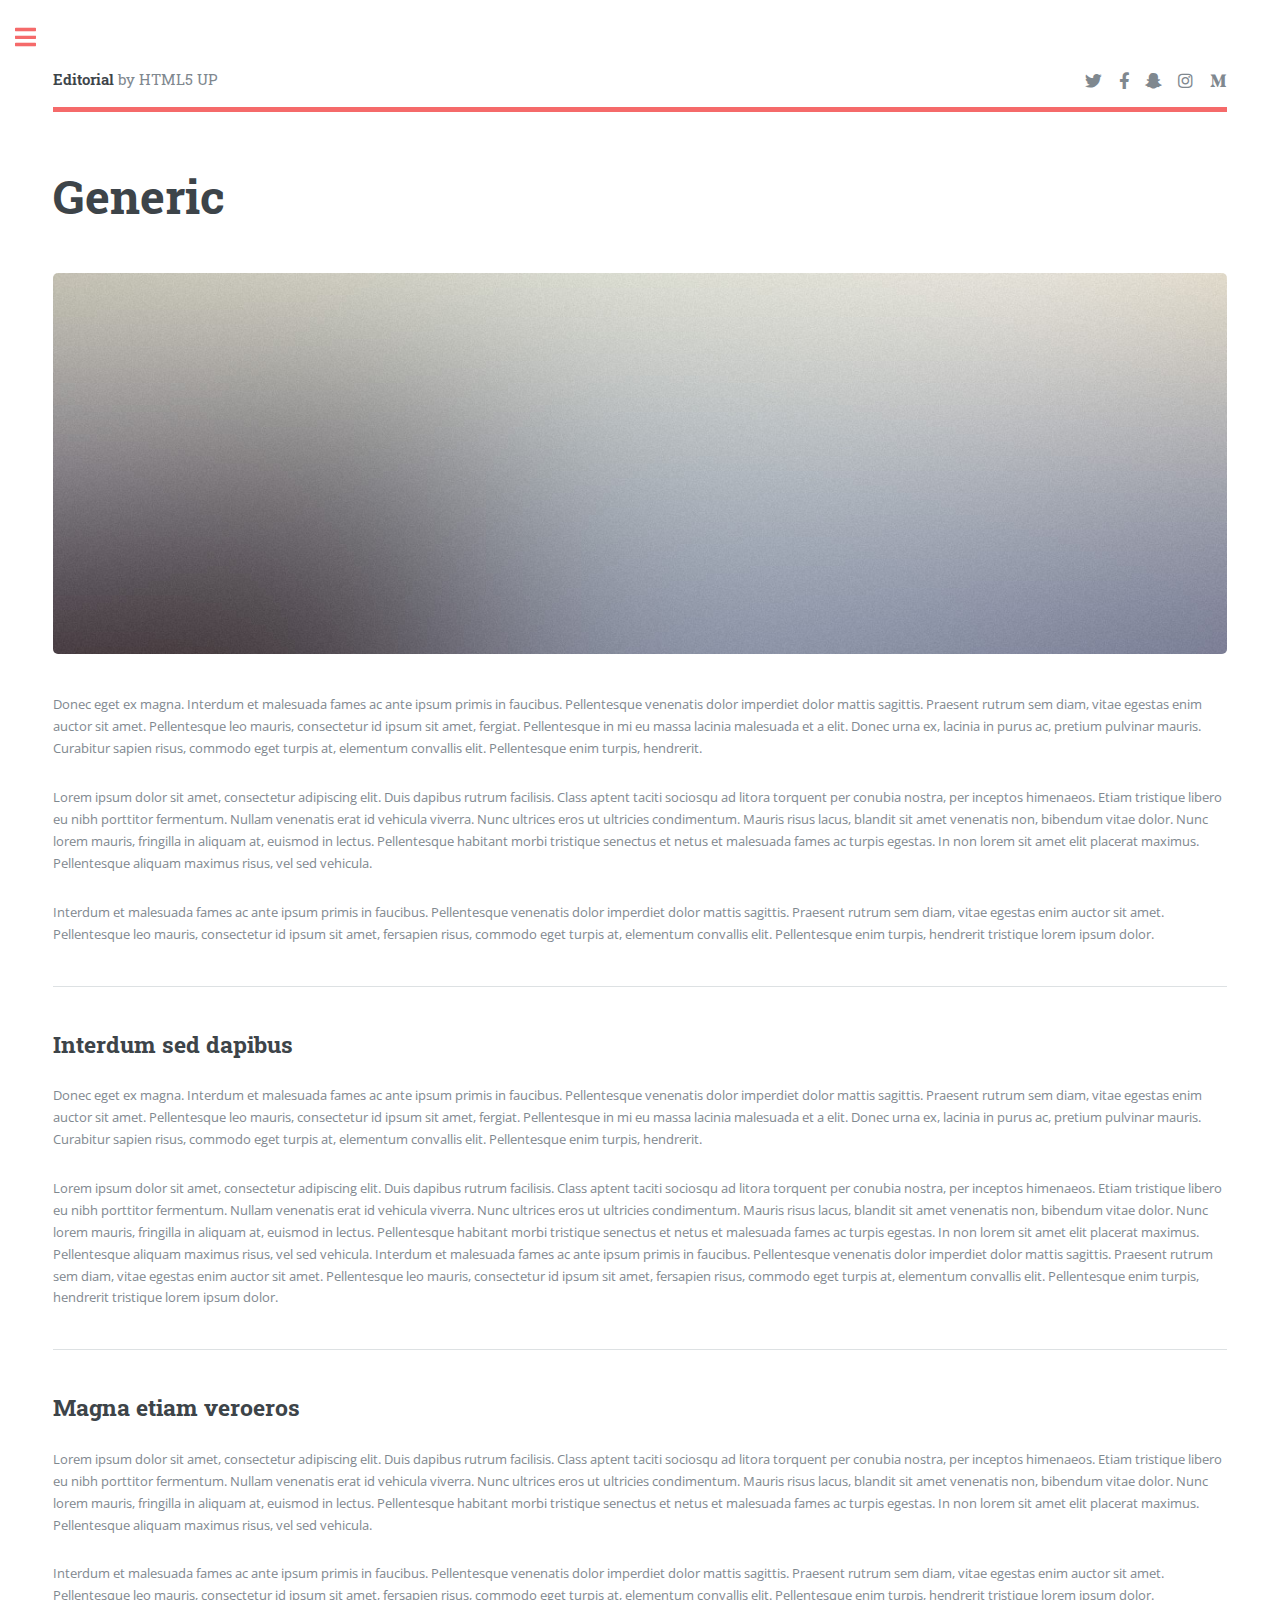
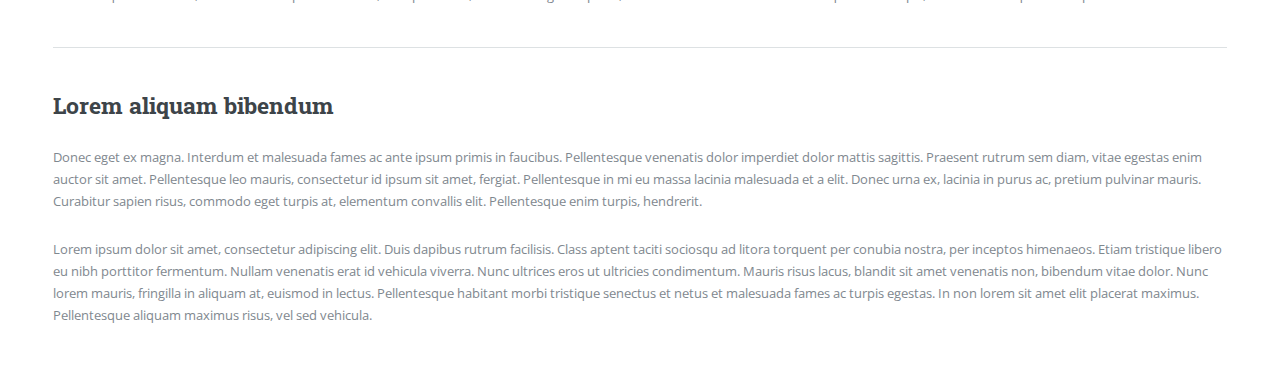
<file: generic.html>
<!DOCTYPE HTML>
<!--
	Editorial by HTML5 UP
	html5up.net | @ajlkn
	Free for personal and commercial use under the CCA 3.0 license (html5up.net/license)
-->
<html>
	<head>
		<title>Generic - Editorial by HTML5 UP</title>
		<meta charset="utf-8" />
		<meta name="viewport" content="width=device-width, initial-scale=1, user-scalable=no" />
		<link rel="stylesheet" href="assets/css/main.css" />
	</head>
	<body class="is-preload">

		<!-- Wrapper -->
			<div id="wrapper">

				<!-- Main -->
					<div id="main">
						<div class="inner">

							<!-- Header -->
								<header id="header">
									<a href="index.html" class="logo"><strong>Editorial</strong> by HTML5 UP</a>
									<ul class="icons">
										<li><a href="#" class="icon brands fa-twitter"><span class="label">Twitter</span></a></li>
										<li><a href="#" class="icon brands fa-facebook-f"><span class="label">Facebook</span></a></li>
										<li><a href="#" class="icon brands fa-snapchat-ghost"><span class="label">Snapchat</span></a></li>
										<li><a href="#" class="icon brands fa-instagram"><span class="label">Instagram</span></a></li>
										<li><a href="#" class="icon brands fa-medium-m"><span class="label">Medium</span></a></li>
									</ul>
								</header>

							<!-- Content -->
								<section>
									<header class="main">
										<h1>Generic</h1>
									</header>

									<span class="image main"><img src="images/pic11.jpg" alt="" /></span>

									<p>Donec eget ex magna. Interdum et malesuada fames ac ante ipsum primis in faucibus. Pellentesque venenatis dolor imperdiet dolor mattis sagittis. Praesent rutrum sem diam, vitae egestas enim auctor sit amet. Pellentesque leo mauris, consectetur id ipsum sit amet, fergiat. Pellentesque in mi eu massa lacinia malesuada et a elit. Donec urna ex, lacinia in purus ac, pretium pulvinar mauris. Curabitur sapien risus, commodo eget turpis at, elementum convallis elit. Pellentesque enim turpis, hendrerit.</p>
									<p>Lorem ipsum dolor sit amet, consectetur adipiscing elit. Duis dapibus rutrum facilisis. Class aptent taciti sociosqu ad litora torquent per conubia nostra, per inceptos himenaeos. Etiam tristique libero eu nibh porttitor fermentum. Nullam venenatis erat id vehicula viverra. Nunc ultrices eros ut ultricies condimentum. Mauris risus lacus, blandit sit amet venenatis non, bibendum vitae dolor. Nunc lorem mauris, fringilla in aliquam at, euismod in lectus. Pellentesque habitant morbi tristique senectus et netus et malesuada fames ac turpis egestas. In non lorem sit amet elit placerat maximus. Pellentesque aliquam maximus risus, vel sed vehicula.</p>
									<p>Interdum et malesuada fames ac ante ipsum primis in faucibus. Pellentesque venenatis dolor imperdiet dolor mattis sagittis. Praesent rutrum sem diam, vitae egestas enim auctor sit amet. Pellentesque leo mauris, consectetur id ipsum sit amet, fersapien risus, commodo eget turpis at, elementum convallis elit. Pellentesque enim turpis, hendrerit tristique lorem ipsum dolor.</p>

									<hr class="major" />

									<h2>Interdum sed dapibus</h2>
									<p>Donec eget ex magna. Interdum et malesuada fames ac ante ipsum primis in faucibus. Pellentesque venenatis dolor imperdiet dolor mattis sagittis. Praesent rutrum sem diam, vitae egestas enim auctor sit amet. Pellentesque leo mauris, consectetur id ipsum sit amet, fergiat. Pellentesque in mi eu massa lacinia malesuada et a elit. Donec urna ex, lacinia in purus ac, pretium pulvinar mauris. Curabitur sapien risus, commodo eget turpis at, elementum convallis elit. Pellentesque enim turpis, hendrerit.</p>
									<p>Lorem ipsum dolor sit amet, consectetur adipiscing elit. Duis dapibus rutrum facilisis. Class aptent taciti sociosqu ad litora torquent per conubia nostra, per inceptos himenaeos. Etiam tristique libero eu nibh porttitor fermentum. Nullam venenatis erat id vehicula viverra. Nunc ultrices eros ut ultricies condimentum. Mauris risus lacus, blandit sit amet venenatis non, bibendum vitae dolor. Nunc lorem mauris, fringilla in aliquam at, euismod in lectus. Pellentesque habitant morbi tristique senectus et netus et malesuada fames ac turpis egestas. In non lorem sit amet elit placerat maximus. Pellentesque aliquam maximus risus, vel sed vehicula. Interdum et malesuada fames ac ante ipsum primis in faucibus. Pellentesque venenatis dolor imperdiet dolor mattis sagittis. Praesent rutrum sem diam, vitae egestas enim auctor sit amet. Pellentesque leo mauris, consectetur id ipsum sit amet, fersapien risus, commodo eget turpis at, elementum convallis elit. Pellentesque enim turpis, hendrerit tristique lorem ipsum dolor.</p>

									<hr class="major" />

									<h2>Magna etiam veroeros</h2>
									<p>Lorem ipsum dolor sit amet, consectetur adipiscing elit. Duis dapibus rutrum facilisis. Class aptent taciti sociosqu ad litora torquent per conubia nostra, per inceptos himenaeos. Etiam tristique libero eu nibh porttitor fermentum. Nullam venenatis erat id vehicula viverra. Nunc ultrices eros ut ultricies condimentum. Mauris risus lacus, blandit sit amet venenatis non, bibendum vitae dolor. Nunc lorem mauris, fringilla in aliquam at, euismod in lectus. Pellentesque habitant morbi tristique senectus et netus et malesuada fames ac turpis egestas. In non lorem sit amet elit placerat maximus. Pellentesque aliquam maximus risus, vel sed vehicula.</p>
									<p>Interdum et malesuada fames ac ante ipsum primis in faucibus. Pellentesque venenatis dolor imperdiet dolor mattis sagittis. Praesent rutrum sem diam, vitae egestas enim auctor sit amet. Pellentesque leo mauris, consectetur id ipsum sit amet, fersapien risus, commodo eget turpis at, elementum convallis elit. Pellentesque enim turpis, hendrerit tristique lorem ipsum dolor.</p>

									<hr class="major" />

									<h2>Lorem aliquam bibendum</h2>
									<p>Donec eget ex magna. Interdum et malesuada fames ac ante ipsum primis in faucibus. Pellentesque venenatis dolor imperdiet dolor mattis sagittis. Praesent rutrum sem diam, vitae egestas enim auctor sit amet. Pellentesque leo mauris, consectetur id ipsum sit amet, fergiat. Pellentesque in mi eu massa lacinia malesuada et a elit. Donec urna ex, lacinia in purus ac, pretium pulvinar mauris. Curabitur sapien risus, commodo eget turpis at, elementum convallis elit. Pellentesque enim turpis, hendrerit.</p>
									<p>Lorem ipsum dolor sit amet, consectetur adipiscing elit. Duis dapibus rutrum facilisis. Class aptent taciti sociosqu ad litora torquent per conubia nostra, per inceptos himenaeos. Etiam tristique libero eu nibh porttitor fermentum. Nullam venenatis erat id vehicula viverra. Nunc ultrices eros ut ultricies condimentum. Mauris risus lacus, blandit sit amet venenatis non, bibendum vitae dolor. Nunc lorem mauris, fringilla in aliquam at, euismod in lectus. Pellentesque habitant morbi tristique senectus et netus et malesuada fames ac turpis egestas. In non lorem sit amet elit placerat maximus. Pellentesque aliquam maximus risus, vel sed vehicula.</p>

								</section>

						</div>
					</div>

				<!-- Sidebar -->
					<div id="sidebar">
						<div class="inner">

							<!-- Search -->
								<section id="search" class="alt">
									<form method="post" action="#">
										<input type="text" name="query" id="query" placeholder="Search" />
									</form>
								</section>

							<!-- Menu -->
								<nav id="menu">
									<header class="major">
										<h2>Menu</h2>
									</header>
									<ul>
										<li><a href="index.html">Homepage</a></li>
										<li><a href="generic.html">Generic</a></li>
										<li><a href="elements.html">Elements</a></li>
										<!--<li>
											<span class="opener">Submenu</span>
											<ul>
												<li><a href="#">Lorem Dolor</a></li>
												<li><a href="#">Ipsum Adipiscing</a></li>
												<li><a href="#">Tempus Magna</a></li>
												<li><a href="#">Feugiat Veroeros</a></li>
											</ul>
										</li>
										<li><a href="#">Etiam Dolore</a></li>
										<li><a href="#">Adipiscing</a></li>
										<li>
											<span class="opener">Another Submenu</span>
											<ul>
												<li><a href="#">Lorem Dolor</a></li>
												<li><a href="#">Ipsum Adipiscing</a></li>
												<li><a href="#">Tempus Magna</a></li>
												<li><a href="#">Feugiat Veroeros</a></li>
											</ul>
										</li>
										<li><a href="#">Maximus Erat</a></li>
										<li><a href="#">Sapien Mauris</a></li>
										<li><a href="#">Amet Lacinia</a></li>
									-->
									</ul>
								</nav>

							<!-- Section -->
								<section>
									<header class="major">
										<h2>Ante interdum</h2>
									</header>
									<div class="mini-posts">
										<article>
											<a href="#" class="image"><img src="images/pic07.jpg" alt="" /></a>
											<p>Aenean ornare velit lacus, ac varius enim lorem ullamcorper dolore aliquam.</p>
										</article>
										<article>
											<a href="#" class="image"><img src="images/pic08.jpg" alt="" /></a>
											<p>Aenean ornare velit lacus, ac varius enim lorem ullamcorper dolore aliquam.</p>
										</article>
										<article>
											<a href="#" class="image"><img src="images/pic09.jpg" alt="" /></a>
											<p>Aenean ornare velit lacus, ac varius enim lorem ullamcorper dolore aliquam.</p>
										</article>
									</div>
									<ul class="actions">
										<li><a href="#" class="button">More</a></li>
									</ul>
								</section>

							<!-- Section -->
								<section>
									<header class="major">
										<h2>Get in touch</h2>
									</header>
									<p>Sed varius enim lorem ullamcorper dolore aliquam aenean ornare velit lacus, ac varius enim lorem ullamcorper dolore. Proin sed aliquam facilisis ante interdum. Sed nulla amet lorem feugiat tempus aliquam.</p>
									<ul class="contact">
										<li class="icon solid fa-envelope"><a href="#">information@untitled.tld</a></li>
										<li class="icon solid fa-phone">(000) 000-0000</li>
										<li class="icon solid fa-home">1234 Somewhere Road #8254<br />
										Nashville, TN 00000-0000</li>
									</ul>
								</section>

							<!-- Footer -->
								<footer id="footer">
									<p class="copyright">&copy; Untitled. All rights reserved. Demo Images: <a href="https://unsplash.com">Unsplash</a>. Design: <a href="https://html5up.net">HTML5 UP</a>.</p>
								</footer>

						</div>
					</div>

			</div>

		<!-- Scripts -->
			<script src="assets/js/jquery.min.js"></script>
			<script src="assets/js/browser.min.js"></script>
			<script src="assets/js/breakpoints.min.js"></script>
			<script src="assets/js/util.js"></script>
			<script src="assets/js/main.js"></script>

	</body>
</html>
</file>
<file: assets/css/main.css>
@import url(fontawesome-all.min.css);
@import url("https://fonts.googleapis.com/css?family=Open+Sans:400,600,400italic,600italic|Roboto+Slab:400,700");
/*
	Editorial by HTML5 UP
	html5up.net | @ajlkn
	Free for personal and commercial use under the CCA 3.0 license (html5up.net/license)
*/
html, body, div, span, applet, object,
iframe, h1, h2, h3, h4, h5, h6, p, blockquote,
pre, a, abbr, acronym, address, big, cite,
code, del, dfn, em, img, ins, kbd, q, s, samp,
small, strike, strong, sub, sup, tt, var, b,
u, i, center, dl, dt, dd, ol, ul, li, fieldset,
form, label, legend, table, caption, tbody,
tfoot, thead, tr, th, td, article, aside,
canvas, details, embed, figure, figcaption,
footer, header, hgroup, menu, nav, output, ruby,
section, summary, time, mark, audio, video {
  margin: 0;
  padding: 0;
  border: 0;
  font-size: 100%;
  font: inherit;
  vertical-align: baseline; }

article, aside, details, figcaption, figure,
footer, header, hgroup, menu, nav, section {
  display: block; }

body {
  line-height: 1; }

ol, ul {
  list-style: none; }

blockquote, q {
  quotes: none; }
  blockquote:before, blockquote:after, q:before, q:after {
    content: '';
    content: none; }

table {
  border-collapse: collapse;
  border-spacing: 0; }

body {
  -webkit-text-size-adjust: none; }

mark {
  background-color: transparent;
  color: inherit; }

input::-moz-focus-inner {
  border: 0;
  padding: 0; }

input, select, textarea {
  -moz-appearance: none;
  -webkit-appearance: none;
  -ms-appearance: none;
  appearance: none; }

/* Basic */
@-ms-viewport {
  width: device-width; }

body {
  -ms-overflow-style: scrollbar; }

@media screen and (max-width: 480px) {
  html, body {
    min-width: 320px; } }

html {
  box-sizing: border-box; }

*, *:before, *:after {
  box-sizing: inherit; }

body {
  background: #ffffff; }
  body.is-preload *, body.is-preload *:before, body.is-preload *:after, body.is-resizing *, body.is-resizing *:before, body.is-resizing *:after {
    -moz-animation: none !important;
    -webkit-animation: none !important;
    -ms-animation: none !important;
    animation: none !important;
    -moz-transition: none !important;
    -webkit-transition: none !important;
    -ms-transition: none !important;
    transition: none !important; }

/* Type */
body, input, select, textarea {
  color: #7f888f;
  font-family: "Open Sans", sans-serif;
  font-size: 13pt;
  font-weight: 400;
  line-height: 1.65; }
  @media screen and (max-width: 1680px) {
    body, input, select, textarea {
      font-size: 11pt; } }
  @media screen and (max-width: 1280px) {
    body, input, select, textarea {
      font-size: 10pt; } }
  @media screen and (max-width: 360px) {
    body, input, select, textarea {
      font-size: 9pt; } }

a {
  -moz-transition: color 0.2s ease-in-out, border-bottom-color 0.2s ease-in-out;
  -webkit-transition: color 0.2s ease-in-out, border-bottom-color 0.2s ease-in-out;
  -ms-transition: color 0.2s ease-in-out, border-bottom-color 0.2s ease-in-out;
  transition: color 0.2s ease-in-out, border-bottom-color 0.2s ease-in-out;
  border-bottom: dotted 1px;
  color: #f56a6a;
  text-decoration: none; }
  a:hover {
    border-bottom-color: #f56a6a;
    color: #f56a6a !important; }
    a:hover strong {
      color: inherit; }

strong, b {
  color: #3d4449;
  font-weight: 600; }

em, i {
  font-style: italic; }

p {
  margin: 0 0 2em 0; }

h1, h2, h3, h4, h5, h6 {
  color: #3d4449;
  font-family: "Roboto Slab", serif;
  font-weight: 700;
  line-height: 1.5;
  margin: 0 0 1em 0; }
  h1 a, h2 a, h3 a, h4 a, h5 a, h6 a {
    color: inherit;
    text-decoration: none;
    border-bottom: 0; }

h1 {
  font-size: 4em;
  margin: 0 0 0.5em 0;
  line-height: 1.3; }

h2 {
  font-size: 1.75em; }

h3 {
  font-size: 1.25em; }

h4 {
  font-size: 1.1em; }

h5 {
  font-size: 0.9em; }

h6 {
  font-size: 0.7em; }

@media screen and (max-width: 1680px) {
  h1 {
    font-size: 3.5em; } }

@media screen and (max-width: 980px) {
  h1 {
    font-size: 3.25em; } }

@media screen and (max-width: 736px) {
  h1 {
    font-size: 2em;
    line-height: 1.4; }
  h2 {
    font-size: 1.5em; } }

sub {
  font-size: 0.8em;
  position: relative;
  top: 0.5em; }

sup {
  font-size: 0.8em;
  position: relative;
  top: -0.5em; }

blockquote {
  border-left: solid 3px rgba(210, 215, 217, 0.75);
  font-style: italic;
  margin: 0 0 2em 0;
  padding: 0.5em 0 0.5em 2em; }

code {
  background: rgba(230, 235, 237, 0.25);
  border-radius: 0.375em;
  border: solid 1px rgba(210, 215, 217, 0.75);
  font-family: "Courier New", monospace;
  font-size: 0.9em;
  margin: 0 0.25em;
  padding: 0.25em 0.65em; }

pre {
  -webkit-overflow-scrolling: touch;
  font-family: "Courier New", monospace;
  font-size: 0.9em;
  margin: 0 0 2em 0; }
  pre code {
    display: block;
    line-height: 1.75;
    padding: 1em 1.5em;
    overflow-x: auto; }

hr {
  border: 0;
  border-bottom: solid 1px rgba(210, 215, 217, 0.75);
  margin: 2em 0; }
  hr.major {
    margin: 3em 0; }

.align-left {
  text-align: left; }

.align-center {
  text-align: center; }

.align-right {
  text-align: right; }

/* Row */
.row {
  display: flex;
  flex-wrap: wrap;
  box-sizing: border-box;
  align-items: stretch; }
  .row > * {
    box-sizing: border-box; }
  .row.gtr-uniform > * > :last-child {
    margin-bottom: 0; }
  .row.aln-left {
    justify-content: flex-start; }
  .row.aln-center {
    justify-content: center; }
  .row.aln-right {
    justify-content: flex-end; }
  .row.aln-top {
    align-items: flex-start; }
  .row.aln-middle {
    align-items: center; }
  .row.aln-bottom {
    align-items: flex-end; }
  .row > .imp {
    order: -1; }
  .row > .col-1 {
    width: 8.33333%; }
  .row > .off-1 {
    margin-left: 8.33333%; }
  .row > .col-2 {
    width: 16.66667%; }
  .row > .off-2 {
    margin-left: 16.66667%; }
  .row > .col-3 {
    width: 25%; }
  .row > .off-3 {
    margin-left: 25%; }
  .row > .col-4 {
    width: 33.33333%; }
  .row > .off-4 {
    margin-left: 33.33333%; }
  .row > .col-5 {
    width: 41.66667%; }
  .row > .off-5 {
    margin-left: 41.66667%; }
  .row > .col-6 {
    width: 50%; }
  .row > .off-6 {
    margin-left: 50%; }
  .row > .col-7 {
    width: 58.33333%; }
  .row > .off-7 {
    margin-left: 58.33333%; }
  .row > .col-8 {
    width: 66.66667%; }
  .row > .off-8 {
    margin-left: 66.66667%; }
  .row > .col-9 {
    width: 75%; }
  .row > .off-9 {
    margin-left: 75%; }
  .row > .col-10 {
    width: 83.33333%; }
  .row > .off-10 {
    margin-left: 83.33333%; }
  .row > .col-11 {
    width: 91.66667%; }
  .row > .off-11 {
    margin-left: 91.66667%; }
  .row > .col-12 {
    width: 100%; }
  .row > .off-12 {
    margin-left: 100%; }
  .row.gtr-0 {
    margin-top: 0;
    margin-left: 0em; }
    .row.gtr-0 > * {
      padding: 0 0 0 0em; }
    .row.gtr-0.gtr-uniform {
      margin-top: 0em; }
      .row.gtr-0.gtr-uniform > * {
        padding-top: 0em; }
  .row.gtr-25 {
    margin-top: 0;
    margin-left: -0.375em; }
    .row.gtr-25 > * {
      padding: 0 0 0 0.375em; }
    .row.gtr-25.gtr-uniform {
      margin-top: -0.375em; }
      .row.gtr-25.gtr-uniform > * {
        padding-top: 0.375em; }
  .row.gtr-50 {
    margin-top: 0;
    margin-left: -0.75em; }
    .row.gtr-50 > * {
      padding: 0 0 0 0.75em; }
    .row.gtr-50.gtr-uniform {
      margin-top: -0.75em; }
      .row.gtr-50.gtr-uniform > * {
        padding-top: 0.75em; }
  .row {
    margin-top: 0;
    margin-left: -1.5em; }
    .row > * {
      padding: 0 0 0 1.5em; }
    .row.gtr-uniform {
      margin-top: -1.5em; }
      .row.gtr-uniform > * {
        padding-top: 1.5em; }
  .row.gtr-150 {
    margin-top: 0;
    margin-left: -2.25em; }
    .row.gtr-150 > * {
      padding: 0 0 0 2.25em; }
    .row.gtr-150.gtr-uniform {
      margin-top: -2.25em; }
      .row.gtr-150.gtr-uniform > * {
        padding-top: 2.25em; }
  .row.gtr-200 {
    margin-top: 0;
    margin-left: -3em; }
    .row.gtr-200 > * {
      padding: 0 0 0 3em; }
    .row.gtr-200.gtr-uniform {
      margin-top: -3em; }
      .row.gtr-200.gtr-uniform > * {
        padding-top: 3em; }
  @media screen and (max-width: 1680px) {
    .row {
      display: flex;
      flex-wrap: wrap;
      box-sizing: border-box;
      align-items: stretch; }
      .row > * {
        box-sizing: border-box; }
      .row.gtr-uniform > * > :last-child {
        margin-bottom: 0; }
      .row.aln-left {
        justify-content: flex-start; }
      .row.aln-center {
        justify-content: center; }
      .row.aln-right {
        justify-content: flex-end; }
      .row.aln-top {
        align-items: flex-start; }
      .row.aln-middle {
        align-items: center; }
      .row.aln-bottom {
        align-items: flex-end; }
      .row > .imp-xlarge {
        order: -1; }
      .row > .col-1-xlarge {
        width: 8.33333%; }
      .row > .off-1-xlarge {
        margin-left: 8.33333%; }
      .row > .col-2-xlarge {
        width: 16.66667%; }
      .row > .off-2-xlarge {
        margin-left: 16.66667%; }
      .row > .col-3-xlarge {
        width: 25%; }
      .row > .off-3-xlarge {
        margin-left: 25%; }
      .row > .col-4-xlarge {
        width: 33.33333%; }
      .row > .off-4-xlarge {
        margin-left: 33.33333%; }
      .row > .col-5-xlarge {
        width: 41.66667%; }
      .row > .off-5-xlarge {
        margin-left: 41.66667%; }
      .row > .col-6-xlarge {
        width: 50%; }
      .row > .off-6-xlarge {
        margin-left: 50%; }
      .row > .col-7-xlarge {
        width: 58.33333%; }
      .row > .off-7-xlarge {
        margin-left: 58.33333%; }
      .row > .col-8-xlarge {
        width: 66.66667%; }
      .row > .off-8-xlarge {
        margin-left: 66.66667%; }
      .row > .col-9-xlarge {
        width: 75%; }
      .row > .off-9-xlarge {
        margin-left: 75%; }
      .row > .col-10-xlarge {
        width: 83.33333%; }
      .row > .off-10-xlarge {
        margin-left: 83.33333%; }
      .row > .col-11-xlarge {
        width: 91.66667%; }
      .row > .off-11-xlarge {
        margin-left: 91.66667%; }
      .row > .col-12-xlarge {
        width: 100%; }
      .row > .off-12-xlarge {
        margin-left: 100%; }
      .row.gtr-0 {
        margin-top: 0;
        margin-left: 0em; }
        .row.gtr-0 > * {
          padding: 0 0 0 0em; }
        .row.gtr-0.gtr-uniform {
          margin-top: 0em; }
          .row.gtr-0.gtr-uniform > * {
            padding-top: 0em; }
      .row.gtr-25 {
        margin-top: 0;
        margin-left: -0.375em; }
        .row.gtr-25 > * {
          padding: 0 0 0 0.375em; }
        .row.gtr-25.gtr-uniform {
          margin-top: -0.375em; }
          .row.gtr-25.gtr-uniform > * {
            padding-top: 0.375em; }
      .row.gtr-50 {
        margin-top: 0;
        margin-left: -0.75em; }
        .row.gtr-50 > * {
          padding: 0 0 0 0.75em; }
        .row.gtr-50.gtr-uniform {
          margin-top: -0.75em; }
          .row.gtr-50.gtr-uniform > * {
            padding-top: 0.75em; }
      .row {
        margin-top: 0;
        margin-left: -1.5em; }
        .row > * {
          padding: 0 0 0 1.5em; }
        .row.gtr-uniform {
          margin-top: -1.5em; }
          .row.gtr-uniform > * {
            padding-top: 1.5em; }
      .row.gtr-150 {
        margin-top: 0;
        margin-left: -2.25em; }
        .row.gtr-150 > * {
          padding: 0 0 0 2.25em; }
        .row.gtr-150.gtr-uniform {
          margin-top: -2.25em; }
          .row.gtr-150.gtr-uniform > * {
            padding-top: 2.25em; }
      .row.gtr-200 {
        margin-top: 0;
        margin-left: -3em; }
        .row.gtr-200 > * {
          padding: 0 0 0 3em; }
        .row.gtr-200.gtr-uniform {
          margin-top: -3em; }
          .row.gtr-200.gtr-uniform > * {
            padding-top: 3em; } }
  @media screen and (max-width: 1280px) {
    .row {
      display: flex;
      flex-wrap: wrap;
      box-sizing: border-box;
      align-items: stretch; }
      .row > * {
        box-sizing: border-box; }
      .row.gtr-uniform > * > :last-child {
        margin-bottom: 0; }
      .row.aln-left {
        justify-content: flex-start; }
      .row.aln-center {
        justify-content: center; }
      .row.aln-right {
        justify-content: flex-end; }
      .row.aln-top {
        align-items: flex-start; }
      .row.aln-middle {
        align-items: center; }
      .row.aln-bottom {
        align-items: flex-end; }
      .row > .imp-large {
        order: -1; }
      .row > .col-1-large {
        width: 8.33333%; }
      .row > .off-1-large {
        margin-left: 8.33333%; }
      .row > .col-2-large {
        width: 16.66667%; }
      .row > .off-2-large {
        margin-left: 16.66667%; }
      .row > .col-3-large {
        width: 25%; }
      .row > .off-3-large {
        margin-left: 25%; }
      .row > .col-4-large {
        width: 33.33333%; }
      .row > .off-4-large {
        margin-left: 33.33333%; }
      .row > .col-5-large {
        width: 41.66667%; }
      .row > .off-5-large {
        margin-left: 41.66667%; }
      .row > .col-6-large {
        width: 50%; }
      .row > .off-6-large {
        margin-left: 50%; }
      .row > .col-7-large {
        width: 58.33333%; }
      .row > .off-7-large {
        margin-left: 58.33333%; }
      .row > .col-8-large {
        width: 66.66667%; }
      .row > .off-8-large {
        margin-left: 66.66667%; }
      .row > .col-9-large {
        width: 75%; }
      .row > .off-9-large {
        margin-left: 75%; }
      .row > .col-10-large {
        width: 83.33333%; }
      .row > .off-10-large {
        margin-left: 83.33333%; }
      .row > .col-11-large {
        width: 91.66667%; }
      .row > .off-11-large {
        margin-left: 91.66667%; }
      .row > .col-12-large {
        width: 100%; }
      .row > .off-12-large {
        margin-left: 100%; }
      .row.gtr-0 {
        margin-top: 0;
        margin-left: 0em; }
        .row.gtr-0 > * {
          padding: 0 0 0 0em; }
        .row.gtr-0.gtr-uniform {
          margin-top: 0em; }
          .row.gtr-0.gtr-uniform > * {
            padding-top: 0em; }
      .row.gtr-25 {
        margin-top: 0;
        margin-left: -0.375em; }
        .row.gtr-25 > * {
          padding: 0 0 0 0.375em; }
        .row.gtr-25.gtr-uniform {
          margin-top: -0.375em; }
          .row.gtr-25.gtr-uniform > * {
            padding-top: 0.375em; }
      .row.gtr-50 {
        margin-top: 0;
        margin-left: -0.75em; }
        .row.gtr-50 > * {
          padding: 0 0 0 0.75em; }
        .row.gtr-50.gtr-uniform {
          margin-top: -0.75em; }
          .row.gtr-50.gtr-uniform > * {
            padding-top: 0.75em; }
      .row {
        margin-top: 0;
        margin-left: -1.5em; }
        .row > * {
          padding: 0 0 0 1.5em; }
        .row.gtr-uniform {
          margin-top: -1.5em; }
          .row.gtr-uniform > * {
            padding-top: 1.5em; }
      .row.gtr-150 {
        margin-top: 0;
        margin-left: -2.25em; }
        .row.gtr-150 > * {
          padding: 0 0 0 2.25em; }
        .row.gtr-150.gtr-uniform {
          margin-top: -2.25em; }
          .row.gtr-150.gtr-uniform > * {
            padding-top: 2.25em; }
      .row.gtr-200 {
        margin-top: 0;
        margin-left: -3em; }
        .row.gtr-200 > * {
          padding: 0 0 0 3em; }
        .row.gtr-200.gtr-uniform {
          margin-top: -3em; }
          .row.gtr-200.gtr-uniform > * {
            padding-top: 3em; } }
  @media screen and (max-width: 980px) {
    .row {
      display: flex;
      flex-wrap: wrap;
      box-sizing: border-box;
      align-items: stretch; }
      .row > * {
        box-sizing: border-box; }
      .row.gtr-uniform > * > :last-child {
        margin-bottom: 0; }
      .row.aln-left {
        justify-content: flex-start; }
      .row.aln-center {
        justify-content: center; }
      .row.aln-right {
        justify-content: flex-end; }
      .row.aln-top {
        align-items: flex-start; }
      .row.aln-middle {
        align-items: center; }
      .row.aln-bottom {
        align-items: flex-end; }
      .row > .imp-medium {
        order: -1; }
      .row > .col-1-medium {
        width: 8.33333%; }
      .row > .off-1-medium {
        margin-left: 8.33333%; }
      .row > .col-2-medium {
        width: 16.66667%; }
      .row > .off-2-medium {
        margin-left: 16.66667%; }
      .row > .col-3-medium {
        width: 25%; }
      .row > .off-3-medium {
        margin-left: 25%; }
      .row > .col-4-medium {
        width: 33.33333%; }
      .row > .off-4-medium {
        margin-left: 33.33333%; }
      .row > .col-5-medium {
        width: 41.66667%; }
      .row > .off-5-medium {
        margin-left: 41.66667%; }
      .row > .col-6-medium {
        width: 50%; }
      .row > .off-6-medium {
        margin-left: 50%; }
      .row > .col-7-medium {
        width: 58.33333%; }
      .row > .off-7-medium {
        margin-left: 58.33333%; }
      .row > .col-8-medium {
        width: 66.66667%; }
      .row > .off-8-medium {
        margin-left: 66.66667%; }
      .row > .col-9-medium {
        width: 75%; }
      .row > .off-9-medium {
        margin-left: 75%; }
      .row > .col-10-medium {
        width: 83.33333%; }
      .row > .off-10-medium {
        margin-left: 83.33333%; }
      .row > .col-11-medium {
        width: 91.66667%; }
      .row > .off-11-medium {
        margin-left: 91.66667%; }
      .row > .col-12-medium {
        width: 100%; }
      .row > .off-12-medium {
        margin-left: 100%; }
      .row.gtr-0 {
        margin-top: 0;
        margin-left: 0em; }
        .row.gtr-0 > * {
          padding: 0 0 0 0em; }
        .row.gtr-0.gtr-uniform {
          margin-top: 0em; }
          .row.gtr-0.gtr-uniform > * {
            padding-top: 0em; }
      .row.gtr-25 {
        margin-top: 0;
        margin-left: -0.375em; }
        .row.gtr-25 > * {
          padding: 0 0 0 0.375em; }
        .row.gtr-25.gtr-uniform {
          margin-top: -0.375em; }
          .row.gtr-25.gtr-uniform > * {
            padding-top: 0.375em; }
      .row.gtr-50 {
        margin-top: 0;
        margin-left: -0.75em; }
        .row.gtr-50 > * {
          padding: 0 0 0 0.75em; }
        .row.gtr-50.gtr-uniform {
          margin-top: -0.75em; }
          .row.gtr-50.gtr-uniform > * {
            padding-top: 0.75em; }
      .row {
        margin-top: 0;
        margin-left: -1.5em; }
        .row > * {
          padding: 0 0 0 1.5em; }
        .row.gtr-uniform {
          margin-top: -1.5em; }
          .row.gtr-uniform > * {
            padding-top: 1.5em; }
      .row.gtr-150 {
        margin-top: 0;
        margin-left: -2.25em; }
        .row.gtr-150 > * {
          padding: 0 0 0 2.25em; }
        .row.gtr-150.gtr-uniform {
          margin-top: -2.25em; }
          .row.gtr-150.gtr-uniform > * {
            padding-top: 2.25em; }
      .row.gtr-200 {
        margin-top: 0;
        margin-left: -3em; }
        .row.gtr-200 > * {
          padding: 0 0 0 3em; }
        .row.gtr-200.gtr-uniform {
          margin-top: -3em; }
          .row.gtr-200.gtr-uniform > * {
            padding-top: 3em; } }
  @media screen and (max-width: 736px) {
    .row {
      display: flex;
      flex-wrap: wrap;
      box-sizing: border-box;
      align-items: stretch; }
      .row > * {
        box-sizing: border-box; }
      .row.gtr-uniform > * > :last-child {
        margin-bottom: 0; }
      .row.aln-left {
        justify-content: flex-start; }
      .row.aln-center {
        justify-content: center; }
      .row.aln-right {
        justify-content: flex-end; }
      .row.aln-top {
        align-items: flex-start; }
      .row.aln-middle {
        align-items: center; }
      .row.aln-bottom {
        align-items: flex-end; }
      .row > .imp-small {
        order: -1; }
      .row > .col-1-small {
        width: 8.33333%; }
      .row > .off-1-small {
        margin-left: 8.33333%; }
      .row > .col-2-small {
        width: 16.66667%; }
      .row > .off-2-small {
        margin-left: 16.66667%; }
      .row > .col-3-small {
        width: 25%; }
      .row > .off-3-small {
        margin-left: 25%; }
      .row > .col-4-small {
        width: 33.33333%; }
      .row > .off-4-small {
        margin-left: 33.33333%; }
      .row > .col-5-small {
        width: 41.66667%; }
      .row > .off-5-small {
        margin-left: 41.66667%; }
      .row > .col-6-small {
        width: 50%; }
      .row > .off-6-small {
        margin-left: 50%; }
      .row > .col-7-small {
        width: 58.33333%; }
      .row > .off-7-small {
        margin-left: 58.33333%; }
      .row > .col-8-small {
        width: 66.66667%; }
      .row > .off-8-small {
        margin-left: 66.66667%; }
      .row > .col-9-small {
        width: 75%; }
      .row > .off-9-small {
        margin-left: 75%; }
      .row > .col-10-small {
        width: 83.33333%; }
      .row > .off-10-small {
        margin-left: 83.33333%; }
      .row > .col-11-small {
        width: 91.66667%; }
      .row > .off-11-small {
        margin-left: 91.66667%; }
      .row > .col-12-small {
        width: 100%; }
      .row > .off-12-small {
        margin-left: 100%; }
      .row.gtr-0 {
        margin-top: 0;
        margin-left: 0em; }
        .row.gtr-0 > * {
          padding: 0 0 0 0em; }
        .row.gtr-0.gtr-uniform {
          margin-top: 0em; }
          .row.gtr-0.gtr-uniform > * {
            padding-top: 0em; }
      .row.gtr-25 {
        margin-top: 0;
        margin-left: -0.375em; }
        .row.gtr-25 > * {
          padding: 0 0 0 0.375em; }
        .row.gtr-25.gtr-uniform {
          margin-top: -0.375em; }
          .row.gtr-25.gtr-uniform > * {
            padding-top: 0.375em; }
      .row.gtr-50 {
        margin-top: 0;
        margin-left: -0.75em; }
        .row.gtr-50 > * {
          padding: 0 0 0 0.75em; }
        .row.gtr-50.gtr-uniform {
          margin-top: -0.75em; }
          .row.gtr-50.gtr-uniform > * {
            padding-top: 0.75em; }
      .row {
        margin-top: 0;
        margin-left: -1.5em; }
        .row > * {
          padding: 0 0 0 1.5em; }
        .row.gtr-uniform {
          margin-top: -1.5em; }
          .row.gtr-uniform > * {
            padding-top: 1.5em; }
      .row.gtr-150 {
        margin-top: 0;
        margin-left: -2.25em; }
        .row.gtr-150 > * {
          padding: 0 0 0 2.25em; }
        .row.gtr-150.gtr-uniform {
          margin-top: -2.25em; }
          .row.gtr-150.gtr-uniform > * {
            padding-top: 2.25em; }
      .row.gtr-200 {
        margin-top: 0;
        margin-left: -3em; }
        .row.gtr-200 > * {
          padding: 0 0 0 3em; }
        .row.gtr-200.gtr-uniform {
          margin-top: -3em; }
          .row.gtr-200.gtr-uniform > * {
            padding-top: 3em; } }
  @media screen and (max-width: 480px) {
    .row {
      display: flex;
      flex-wrap: wrap;
      box-sizing: border-box;
      align-items: stretch; }
      .row > * {
        box-sizing: border-box; }
      .row.gtr-uniform > * > :last-child {
        margin-bottom: 0; }
      .row.aln-left {
        justify-content: flex-start; }
      .row.aln-center {
        justify-content: center; }
      .row.aln-right {
        justify-content: flex-end; }
      .row.aln-top {
        align-items: flex-start; }
      .row.aln-middle {
        align-items: center; }
      .row.aln-bottom {
        align-items: flex-end; }
      .row > .imp-xsmall {
        order: -1; }
      .row > .col-1-xsmall {
        width: 8.33333%; }
      .row > .off-1-xsmall {
        margin-left: 8.33333%; }
      .row > .col-2-xsmall {
        width: 16.66667%; }
      .row > .off-2-xsmall {
        margin-left: 16.66667%; }
      .row > .col-3-xsmall {
        width: 25%; }
      .row > .off-3-xsmall {
        margin-left: 25%; }
      .row > .col-4-xsmall {
        width: 33.33333%; }
      .row > .off-4-xsmall {
        margin-left: 33.33333%; }
      .row > .col-5-xsmall {
        width: 41.66667%; }
      .row > .off-5-xsmall {
        margin-left: 41.66667%; }
      .row > .col-6-xsmall {
        width: 50%; }
      .row > .off-6-xsmall {
        margin-left: 50%; }
      .row > .col-7-xsmall {
        width: 58.33333%; }
      .row > .off-7-xsmall {
        margin-left: 58.33333%; }
      .row > .col-8-xsmall {
        width: 66.66667%; }
      .row > .off-8-xsmall {
        margin-left: 66.66667%; }
      .row > .col-9-xsmall {
        width: 75%; }
      .row > .off-9-xsmall {
        margin-left: 75%; }
      .row > .col-10-xsmall {
        width: 83.33333%; }
      .row > .off-10-xsmall {
        margin-left: 83.33333%; }
      .row > .col-11-xsmall {
        width: 91.66667%; }
      .row > .off-11-xsmall {
        margin-left: 91.66667%; }
      .row > .col-12-xsmall {
        width: 100%; }
      .row > .off-12-xsmall {
        margin-left: 100%; }
      .row.gtr-0 {
        margin-top: 0;
        margin-left: 0em; }
        .row.gtr-0 > * {
          padding: 0 0 0 0em; }
        .row.gtr-0.gtr-uniform {
          margin-top: 0em; }
          .row.gtr-0.gtr-uniform > * {
            padding-top: 0em; }
      .row.gtr-25 {
        margin-top: 0;
        margin-left: -0.375em; }
        .row.gtr-25 > * {
          padding: 0 0 0 0.375em; }
        .row.gtr-25.gtr-uniform {
          margin-top: -0.375em; }
          .row.gtr-25.gtr-uniform > * {
            padding-top: 0.375em; }
      .row.gtr-50 {
        margin-top: 0;
        margin-left: -0.75em; }
        .row.gtr-50 > * {
          padding: 0 0 0 0.75em; }
        .row.gtr-50.gtr-uniform {
          margin-top: -0.75em; }
          .row.gtr-50.gtr-uniform > * {
            padding-top: 0.75em; }
      .row {
        margin-top: 0;
        margin-left: -1.5em; }
        .row > * {
          padding: 0 0 0 1.5em; }
        .row.gtr-uniform {
          margin-top: -1.5em; }
          .row.gtr-uniform > * {
            padding-top: 1.5em; }
      .row.gtr-150 {
        margin-top: 0;
        margin-left: -2.25em; }
        .row.gtr-150 > * {
          padding: 0 0 0 2.25em; }
        .row.gtr-150.gtr-uniform {
          margin-top: -2.25em; }
          .row.gtr-150.gtr-uniform > * {
            padding-top: 2.25em; }
      .row.gtr-200 {
        margin-top: 0;
        margin-left: -3em; }
        .row.gtr-200 > * {
          padding: 0 0 0 3em; }
        .row.gtr-200.gtr-uniform {
          margin-top: -3em; }
          .row.gtr-200.gtr-uniform > * {
            padding-top: 3em; } }

/* Section/Article */
section.special, article.special {
  text-align: center; }

header p {
  font-family: "Roboto Slab", serif;
  font-size: 1em;
  font-weight: 400;
  letter-spacing: 0.075em;
  margin-top: -0.5em;
  text-transform: uppercase; }

header.major > :last-child {
  border-bottom: solid 3px #f56a6a;
  display: inline-block;
  margin: 0 0 2em 0;
  padding: 0 0.75em 0.5em 0; }

header.main > :last-child {
  margin: 0 0 1em 0; }

/* Form */
form {
  margin: 0 0 2em 0; }

label {
  color: #3d4449;
  display: block;
  font-size: 0.9em;
  font-weight: 600;
  margin: 0 0 1em 0; }

input[type="text"],
input[type="password"],
input[type="email"],
input[type="tel"],
input[type="search"],
input[type="url"],
select,
textarea {
  -moz-appearance: none;
  -webkit-appearance: none;
  -ms-appearance: none;
  appearance: none;
  background: #ffffff;
  border-radius: 0.375em;
  border: none;
  border: solid 1px rgba(210, 215, 217, 0.75);
  color: inherit;
  display: block;
  outline: 0;
  padding: 0 1em;
  text-decoration: none;
  width: 100%; }
  input[type="text"]:invalid,
  input[type="password"]:invalid,
  input[type="email"]:invalid,
  input[type="tel"]:invalid,
  input[type="search"]:invalid,
  input[type="url"]:invalid,
  select:invalid,
  textarea:invalid {
    box-shadow: none; }
  input[type="text"]:focus,
  input[type="password"]:focus,
  input[type="email"]:focus,
  input[type="tel"]:focus,
  input[type="search"]:focus,
  input[type="url"]:focus,
  select:focus,
  textarea:focus {
    border-color: #f56a6a;
    box-shadow: 0 0 0 1px #f56a6a; }

select {
  background-image: url("data:image/svg+xml;charset=utf8,%3Csvg xmlns='http://www.w3.org/2000/svg' width='40' height='40' preserveAspectRatio='none' viewBox='0 0 40 40'%3E%3Cpath d='M9.4,12.3l10.4,10.4l10.4-10.4c0.2-0.2,0.5-0.4,0.9-0.4c0.3,0,0.6,0.1,0.9,0.4l3.3,3.3c0.2,0.2,0.4,0.5,0.4,0.9 c0,0.4-0.1,0.6-0.4,0.9L20.7,31.9c-0.2,0.2-0.5,0.4-0.9,0.4c-0.3,0-0.6-0.1-0.9-0.4L4.3,17.3c-0.2-0.2-0.4-0.5-0.4-0.9 c0-0.4,0.1-0.6,0.4-0.9l3.3-3.3c0.2-0.2,0.5-0.4,0.9-0.4S9.1,12.1,9.4,12.3z' fill='rgba(210, 215, 217, 0.75)' /%3E%3C/svg%3E");
  background-size: 1.25em;
  background-repeat: no-repeat;
  background-position: calc(100% - 1em) center;
  height: 2.75em;
  padding-right: 2.75em;
  text-overflow: ellipsis; }
  select option {
    color: #3d4449;
    background: #ffffff; }
  select:focus::-ms-value {
    background-color: transparent; }
  select::-ms-expand {
    display: none; }

input[type="text"],
input[type="password"],
input[type="email"],
input[type="tel"],
input[type="search"],
input[type="url"],
select {
  height: 2.75em; }

textarea {
  padding: 0.75em 1em; }

input[type="checkbox"],
input[type="radio"] {
  -moz-appearance: none;
  -webkit-appearance: none;
  -ms-appearance: none;
  appearance: none;
  display: block;
  float: left;
  margin-right: -2em;
  opacity: 0;
  width: 1em;
  z-index: -1; }
  input[type="checkbox"] + label,
  input[type="radio"] + label {
    text-decoration: none;
    color: #7f888f;
    cursor: pointer;
    display: inline-block;
    font-size: 1em;
    font-weight: 400;
    padding-left: 2.4em;
    padding-right: 0.75em;
    position: relative; }
    input[type="checkbox"] + label:before,
    input[type="radio"] + label:before {
      -moz-osx-font-smoothing: grayscale;
      -webkit-font-smoothing: antialiased;
      display: inline-block;
      font-style: normal;
      font-variant: normal;
      text-rendering: auto;
      line-height: 1;
      text-transform: none !important;
      font-family: 'Font Awesome 5 Free';
      font-weight: 900; }
    input[type="checkbox"] + label:before,
    input[type="radio"] + label:before {
      background: #ffffff;
      border-radius: 0.375em;
      border: solid 1px rgba(210, 215, 217, 0.75);
      content: '';
      display: inline-block;
      font-size: 0.8em;
      height: 2.0625em;
      left: 0;
      line-height: 2.0625em;
      position: absolute;
      text-align: center;
      top: 0;
      width: 2.0625em; }
  input[type="checkbox"]:checked + label:before,
  input[type="radio"]:checked + label:before {
    background: #3d4449;
    border-color: #3d4449;
    color: #ffffff;
    content: '\f00c'; }
  input[type="checkbox"]:focus + label:before,
  input[type="radio"]:focus + label:before {
    border-color: #f56a6a;
    box-shadow: 0 0 0 1px #f56a6a; }

input[type="checkbox"] + label:before {
  border-radius: 0.375em; }

input[type="radio"] + label:before {
  border-radius: 100%; }

::-webkit-input-placeholder {
  color: #9fa3a6 !important;
  opacity: 1.0; }

:-moz-placeholder {
  color: #9fa3a6 !important;
  opacity: 1.0; }

::-moz-placeholder {
  color: #9fa3a6 !important;
  opacity: 1.0; }

:-ms-input-placeholder {
  color: #9fa3a6 !important;
  opacity: 1.0; }

/* Box */
.box {
  border-radius: 0.375em;
  border: solid 1px rgba(210, 215, 217, 0.75);
  margin-bottom: 2em;
  padding: 1.5em; }
  .box > :last-child,
  .box > :last-child > :last-child,
  .box > :last-child > :last-child > :last-child {
    margin-bottom: 0; }
  .box.alt {
    border: 0;
    border-radius: 0;
    padding: 0; }

/* Icon */
.icon {
  text-decoration: none;
  border-bottom: none;
  position: relative; }
  .icon:before {
    -moz-osx-font-smoothing: grayscale;
    -webkit-font-smoothing: antialiased;
    display: inline-block;
    font-style: normal;
    font-variant: normal;
    text-rendering: auto;
    line-height: 1;
    text-transform: none !important;
    font-family: 'Font Awesome 5 Free';
    font-weight: 400; }
  .icon > .label {
    display: none; }
  .icon:before {
    line-height: inherit; }
  .icon.solid:before {
    font-weight: 900; }
  .icon.brands:before {
    font-family: 'Font Awesome 5 Brands'; }

/* Image */
.image {
  border-radius: 0.375em;
  border: 0;
  display: inline-block;
  position: relative; }
  .image img {
    border-radius: 0.375em;
    display: block; }
  .image.left, .image.right {
    max-width: 40%; }
    .image.left img, .image.right img {
      width: 100%; }
  .image.left {
    float: left;
    padding: 0 1.5em 1em 0;
    top: 0.25em; }
  .image.right {
    float: right;
    padding: 0 0 1em 1.5em;
    top: 0.25em; }
  .image.fit {
    display: block;
    margin: 0 0 2em 0;
    width: 100%; }
    .image.fit img {
      width: 100%; }
  .image.main {
    display: block;
    margin: 0 0 3em 0;
    width: 100%; }
    .image.main img {
      width: 100%; }

.resize {height: auto;
        width: 85%}

a.image {
  overflow: hidden; }
  a.image img {
    -moz-transition: -moz-transform 0.2s ease;
    -webkit-transition: -webkit-transform 0.2s ease;
    -ms-transition: -ms-transform 0.2s ease;
    transition: transform 0.2s ease; }
  a.image:hover img {
    -moz-transform: scale(1.075);
    -webkit-transform: scale(1.075);
    -ms-transform: scale(1.075);
    transform: scale(1.075); }

/* List */
ol {
  list-style: decimal;
  margin: 0 0 2em 0;
  padding-left: 1.25em; }
  ol li {
    padding-left: 0.25em; }

ul {
  list-style: disc;
  margin: 0 0 2em 0;
  padding-left: 1em; }
  ul li {
    padding-left: 0.5em; }
  ul.alt {
    list-style: none;
    padding-left: 0; }
    ul.alt li {
      border-top: solid 1px rgba(210, 215, 217, 0.75);
      padding: 0.5em 0; }
      ul.alt li:first-child {
        border-top: 0;
        padding-top: 0; }

dl {
  margin: 0 0 2em 0; }
  dl dt {
    display: block;
    font-weight: 600;
    margin: 0 0 1em 0; }
  dl dd {
    margin-left: 2em; }

/* Actions */
ul.actions {
  display: -moz-flex;
  display: -webkit-flex;
  display: -ms-flex;
  display: flex;
  cursor: default;
  list-style: none;
  margin-left: -1em;
  padding-left: 0; }
  ul.actions li {
    padding: 0 0 0 1em;
    vertical-align: middle; }
  ul.actions.special {
    -moz-justify-content: center;
    -webkit-justify-content: center;
    -ms-justify-content: center;
    justify-content: center;
    width: 100%;
    margin-left: 0; }
    ul.actions.special li:first-child {
      padding-left: 0; }
  ul.actions.stacked {
    -moz-flex-direction: column;
    -webkit-flex-direction: column;
    -ms-flex-direction: column;
    flex-direction: column;
    margin-left: 0; }
    ul.actions.stacked li {
      padding: 1.3em 0 0 0; }
      ul.actions.stacked li:first-child {
        padding-top: 0; }
  ul.actions.fit {
    width: calc(100% + 1em); }
    ul.actions.fit li {
      -moz-flex-grow: 1;
      -webkit-flex-grow: 1;
      -ms-flex-grow: 1;
      flex-grow: 1;
      -moz-flex-shrink: 1;
      -webkit-flex-shrink: 1;
      -ms-flex-shrink: 1;
      flex-shrink: 1;
      width: 100%; }
      ul.actions.fit li > * {
        width: 100%; }
    ul.actions.fit.stacked {
      width: 100%; }

/* Icons */
ul.icons {
  cursor: default;
  list-style: none;
  padding-left: 0; }
  ul.icons li {
    display: inline-block;
    padding: 0 1em 0 0; }
    ul.icons li:last-child {
      padding-right: 0; }
    ul.icons li .icon {
      color: inherit; }
      ul.icons li .icon:before {
        font-size: 1.25em; }

/* Contact */
ul.contact {
  list-style: none;
  padding: 0; }
  ul.contact li {
    text-decoration: none;
    border-top: solid 1px rgba(210, 215, 217, 0.75);
    margin: 1.5em 0 0 0;
    padding: 1.5em 0 0 3em;
    position: relative; }
    ul.contact li:before {
      -moz-osx-font-smoothing: grayscale;
      -webkit-font-smoothing: antialiased;
      display: inline-block;
      font-style: normal;
      font-variant: normal;
      text-rendering: auto;
      line-height: 1;
      text-transform: none !important;
      font-family: 'Font Awesome 5 Free';
      font-weight: 400; }
    ul.contact li:before {
      color: #f56a6a;
      display: inline-block;
      font-size: 1.5em;
      height: 1.125em;
      left: 0;
      line-height: 1.125em;
      position: absolute;
      text-align: center;
      top: 1em;
      width: 1.5em; }
    ul.contact li:first-child {
      border-top: 0;
      margin-top: 0;
      padding-top: 0; }
      ul.contact li:first-child:before {
        top: 0; }
    ul.contact li a {
      color: inherit; }

/* Pagination */
ul.pagination {
  cursor: default;
  list-style: none;
  padding-left: 0; }
  ul.pagination li {
    display: inline-block;
    padding-left: 0;
    vertical-align: middle; }
    ul.pagination li > .page {
      -moz-transition: background-color 0.2s ease-in-out, color 0.2s ease-in-out;
      -webkit-transition: background-color 0.2s ease-in-out, color 0.2s ease-in-out;
      -ms-transition: background-color 0.2s ease-in-out, color 0.2s ease-in-out;
      transition: background-color 0.2s ease-in-out, color 0.2s ease-in-out;
      border-bottom: 0;
      border-radius: 0.375em;
      display: inline-block;
      font-size: 0.8em;
      font-weight: 600;
      height: 2em;
      line-height: 2em;
      margin: 0 0.125em;
      min-width: 2em;
      padding: 0 0.5em;
      text-align: center; }
      ul.pagination li > .page.active {
        background-color: #f56a6a;
        color: #ffffff !important; }
        ul.pagination li > .page.active:hover {
          background-color: #f67878; }
        ul.pagination li > .page.active:active {
          background-color: #f45c5c; }
    ul.pagination li:first-child {
      padding-right: 0.75em; }
    ul.pagination li:last-child {
      padding-left: 0.75em; }
  @media screen and (max-width: 480px) {
    ul.pagination li:nth-child(n+2):nth-last-child(n+2) {
      display: none; }
    ul.pagination li:first-child {
      padding-right: 0; } }

/* Table */
.table-wrapper {
  -webkit-overflow-scrolling: touch;
  overflow-x: auto; }

table {
  margin: 0 0 2em 0;
  width: 100%; }
  table tbody tr {
    border: solid 1px rgba(210, 215, 217, 0.75);
    border-left: 0;
    border-right: 0; }
    table tbody tr:nth-child(2n + 1) {
      background-color: rgba(230, 235, 237, 0.25); }
  table td {
    padding: 0.75em 0.75em; }
  table th {
    color: #3d4449;
    font-size: 0.9em;
    font-weight: 600;
    padding: 0 0.75em 0.75em 0.75em;
    text-align: left; }
  table thead {
    border-bottom: solid 2px rgba(210, 215, 217, 0.75); }
  table tfoot {
    border-top: solid 2px rgba(210, 215, 217, 0.75); }
  table.alt {
    border-collapse: separate; }
    table.alt tbody tr td {
      border: solid 1px rgba(210, 215, 217, 0.75);
      border-left-width: 0;
      border-top-width: 0; }
      table.alt tbody tr td:first-child {
        border-left-width: 1px; }
    table.alt tbody tr:first-child td {
      border-top-width: 1px; }
    table.alt thead {
      border-bottom: 0; }
    table.alt tfoot {
      border-top: 0; }

/* Button */
input[type="submit"],
input[type="reset"],
input[type="button"],
button,
.button {
  -moz-appearance: none;
  -webkit-appearance: none;
  -ms-appearance: none;
  appearance: none;
  -moz-transition: background-color 0.2s ease-in-out, color 0.2s ease-in-out;
  -webkit-transition: background-color 0.2s ease-in-out, color 0.2s ease-in-out;
  -ms-transition: background-color 0.2s ease-in-out, color 0.2s ease-in-out;
  transition: background-color 0.2s ease-in-out, color 0.2s ease-in-out;
  background-color: transparent;
  border-radius: 0.375em;
  border: 0;
  box-shadow: inset 0 0 0 2px #f56a6a;
  color: #f56a6a !important;
  cursor: pointer;
  display: inline-block;
  font-family: "Roboto Slab", serif;
  font-size: 0.8em;
  font-weight: 700;
  height: 3.5em;
  letter-spacing: 0.075em;
  line-height: 3.5em;
  padding: 0 2.25em;
  text-align: center;
  text-decoration: none;
  text-transform: uppercase;
  white-space: nowrap; }
  input[type="submit"]:hover,
  input[type="reset"]:hover,
  input[type="button"]:hover,
  button:hover,
  .button:hover {
    background-color: rgba(245, 106, 106, 0.05); }
  input[type="submit"]:active,
  input[type="reset"]:active,
  input[type="button"]:active,
  button:active,
  .button:active {
    background-color: rgba(245, 106, 106, 0.15); }
  input[type="submit"].icon:before,
  input[type="reset"].icon:before,
  input[type="button"].icon:before,
  button.icon:before,
  .button.icon:before {
    margin-right: 0.5em; }
  input[type="submit"].fit,
  input[type="reset"].fit,
  input[type="button"].fit,
  button.fit,
  .button.fit {
    width: 100%; }
  input[type="submit"].small,
  input[type="reset"].small,
  input[type="button"].small,
  button.small,
  .button.small {
    font-size: 0.6em; }
  input[type="submit"].large,
  input[type="reset"].large,
  input[type="button"].large,
  button.large,
  .button.large {
    font-size: 1em;
    height: 3.65em;
    line-height: 3.65em; }
  input[type="submit"].primary,
  input[type="reset"].primary,
  input[type="button"].primary,
  button.primary,
  .button.primary {
    background-color: #f56a6a;
    box-shadow: none;
    color: #ffffff !important; }
    input[type="submit"].primary:hover,
    input[type="reset"].primary:hover,
    input[type="button"].primary:hover,
    button.primary:hover,
    .button.primary:hover {
      background-color: #f67878; }
    input[type="submit"].primary:active,
    input[type="reset"].primary:active,
    input[type="button"].primary:active,
    button.primary:active,
    .button.primary:active {
      background-color: #f45c5c; }
  input[type="submit"].disabled, input[type="submit"]:disabled,
  input[type="reset"].disabled,
  input[type="reset"]:disabled,
  input[type="button"].disabled,
  input[type="button"]:disabled,
  button.disabled,
  button:disabled,
  .button.disabled,
  .button:disabled {
    pointer-events: none;
    opacity: 0.25; }

/* Mini Posts */
.mini-posts article {
  border-top: solid 1px rgba(210, 215, 217, 0.75);
  margin-top: 2em;
  padding-top: 2em; }
  .mini-posts article .image {
    display: block;
    margin: 0 0 1.5em 0; }
    .mini-posts article .image img {
      display: block;
      width: 100%; }
  .mini-posts article:first-child {
    border-top: 0;
    margin-top: 0;
    padding-top: 0; }

/* Features */
.features {
  display: -moz-flex;
  display: -webkit-flex;
  display: -ms-flex;
  display: flex;
  -moz-flex-wrap: wrap;
  -webkit-flex-wrap: wrap;
  -ms-flex-wrap: wrap;
  flex-wrap: wrap;
  margin: 0 0 2em -3em;
  width: calc(100% + 3em); }
  .features article {
    -moz-align-items: center;
    -webkit-align-items: center;
    -ms-align-items: center;
    align-items: center;
    display: -moz-flex;
    display: -webkit-flex;
    display: -ms-flex;
    display: flex;
    margin: 0 0 3em 3em;
    position: relative;
    width: calc(50% - 3em); }
    .features article:nth-child(2n - 1) {
      margin-right: 1.5em; }
    .features article:nth-child(2n) {
      margin-left: 1.5em; }
    .features article:nth-last-child(1), .features article:nth-last-child(2) {
      margin-bottom: 0; }
    .features article .icon {
      -moz-flex-grow: 0;
      -webkit-flex-grow: 0;
      -ms-flex-grow: 0;
      flex-grow: 0;
      -moz-flex-shrink: 0;
      -webkit-flex-shrink: 0;
      -ms-flex-shrink: 0;
      flex-shrink: 0;
      display: block;
      height: 10em;
      line-height: 10em;
      margin: 0 2em 0 0;
      text-align: center;
      width: 10em; }
      .features article .icon:before {
        color: #f56a6a;
        font-size: 2.75rem;
        position: relative;
        top: 0.05em; }
      .features article .icon:after {
        -moz-transform: rotate(45deg);
        -webkit-transform: rotate(45deg);
        -ms-transform: rotate(45deg);
        transform: rotate(45deg);
        border-radius: 0.25rem;
        border: solid 2px rgba(210, 215, 217, 0.75);
        content: '';
        display: block;
        height: 7em;
        left: 50%;
        margin: -3.5em 0 0 -3.5em;
        position: absolute;
        top: 50%;
        width: 7em; }
    .features article .content {
      -moz-flex-grow: 1;
      -webkit-flex-grow: 1;
      -ms-flex-grow: 1;
      flex-grow: 1;
      -moz-flex-shrink: 1;
      -webkit-flex-shrink: 1;
      -ms-flex-shrink: 1;
      flex-shrink: 1;
      width: 100%; }
      .features article .content > :last-child {
        margin-bottom: 0; }
  @media screen and (max-width: 980px) {
    .features {
      margin: 0 0 2em 0;
      width: 100%; }
      .features article {
        margin: 0 0 3em 0;
        width: 100%; }
        .features article:nth-child(2n - 1) {
          margin-right: 0; }
        .features article:nth-child(2n) {
          margin-left: 0; }
        .features article:nth-last-child(1), .features article:nth-last-child(2) {
          margin-bottom: 3em; }
        .features article:last-child {
          margin-bottom: 0; }
        .features article .icon {
          height: 8em;
          line-height: 8em;
          width: 8em; }
          .features article .icon:before {
            font-size: 2.25rem; }
          .features article .icon:after {
            height: 6em;
            margin: -3em 0 0 -3em;
            width: 6em; } }
  @media screen and (max-width: 480px) {
    .features article {
      -moz-flex-direction: column;
      -webkit-flex-direction: column;
      -ms-flex-direction: column;
      flex-direction: column;
      -moz-align-items: -moz-flex-start;
      -webkit-align-items: -webkit-flex-start;
      -ms-align-items: -ms-flex-start;
      align-items: flex-start; }
      .features article .icon {
        height: 6em;
        line-height: 6em;
        margin: 0 0 1.5em 0;
        width: 6em; }
        .features article .icon:before {
          font-size: 1.5rem; }
        .features article .icon:after {
          height: 4em;
          margin: -2em 0 0 -2em;
          width: 4em; } }
  @media screen and (max-width: 480px) {
    .features article .icon:before {
      font-size: 1.25rem; } }

/* Posts */
.posts {
  display: -moz-flex;
  display: -webkit-flex;
  display: -ms-flex;
  display: flex;
  -moz-flex-wrap: wrap;
  -webkit-flex-wrap: wrap;
  -ms-flex-wrap: wrap;
  flex-wrap: wrap;
  margin: 0 0 2em -6em;
  width: calc(100% + 6em); }
  .posts article {
    -moz-flex-grow: 0;
    -webkit-flex-grow: 0;
    -ms-flex-grow: 0;
    flex-grow: 0;
    -moz-flex-shrink: 1;
    -webkit-flex-shrink: 1;
    -ms-flex-shrink: 1;
    flex-shrink: 1;
    margin: 0 0 6em 6em;
    position: relative;
    width: calc(33.33333% - 6em); }
    .posts article:before {
      background: rgba(210, 215, 217, 0.75);
      content: '';
      display: block;
      height: calc(100% + 6em);
      left: -3em;
      position: absolute;
      top: 0;
      width: 1px; }
    .posts article:after {
      background: rgba(210, 215, 217, 0.75);
      bottom: -3em;
      content: '';
      display: block;
      height: 1px;
      position: absolute;
      right: 0;
      width: calc(100% + 6em); }
    .posts article > :last-child {
      margin-bottom: 0; }
    .posts article .image {
      display: block;
      margin: 0 0 2em 0; }
      .posts article .image img {
        display: block;
        width: 100%; }
  @media screen and (min-width: 1681px) {
    .posts article:nth-child(3n + 1):before {
      display: none; }
    .posts article:nth-child(3n + 1):after {
      width: 100%; }
    .posts article:nth-last-child(1), .posts article:nth-last-child(2), .posts article:nth-last-child(3) {
      margin-bottom: 0; }
      .posts article:nth-last-child(1):before, .posts article:nth-last-child(2):before, .posts article:nth-last-child(3):before {
        height: 100%; }
      .posts article:nth-last-child(1):after, .posts article:nth-last-child(2):after, .posts article:nth-last-child(3):after {
        display: none; } }
  @media screen and (max-width: 1680px) {
    .posts article {
      width: calc(50% - 6em); }
      .posts article:nth-last-child(3) {
        margin-bottom: 6em; } }
  @media screen and (min-width: 481px) and (max-width: 1680px) {
    .posts article:nth-child(2n + 1):before {
      display: none; }
    .posts article:nth-child(2n + 1):after {
      width: 100%; }
    .posts article:nth-last-child(1), .posts article:nth-last-child(2) {
      margin-bottom: 0; }
      .posts article:nth-last-child(1):before, .posts article:nth-last-child(2):before {
        height: 100%; }
      .posts article:nth-last-child(1):after, .posts article:nth-last-child(2):after {
        display: none; } }
  @media screen and (max-width: 736px) {
    .posts {
      margin: 0 0 2em -4.5em;
      width: calc(100% + 4.5em); }
      .posts article {
        margin: 0 0 4.5em 4.5em;
        width: calc(50% - 4.5em); }
        .posts article:before {
          height: calc(100% + 4.5em);
          left: -2.25em; }
        .posts article:after {
          bottom: -2.25em;
          width: calc(100% + 4.5em); }
        .posts article:nth-last-child(3) {
          margin-bottom: 4.5em; } }
  @media screen and (max-width: 480px) {
    .posts {
      margin: 0 0 2em 0;
      width: 100%; }
      .posts article {
        margin: 0 0 4.5em 0;
        width: 100%; }
        .posts article:before {
          display: none; }
        .posts article:after {
          width: 100%; }
        .posts article:last-child {
          margin-bottom: 0; }
          .posts article:last-child:after {
            display: none; } }

/* Wrapper */
#wrapper {
  display: -moz-flex;
  display: -webkit-flex;
  display: -ms-flex;
  display: flex;
  -moz-flex-direction: row-reverse;
  -webkit-flex-direction: row-reverse;
  -ms-flex-direction: row-reverse;
  flex-direction: row-reverse;
  min-height: 100vh; }

/* Main */
#main {
  -moz-flex-grow: 1;
  -webkit-flex-grow: 1;
  -ms-flex-grow: 1;
  flex-grow: 1;
  -moz-flex-shrink: 1;
  -webkit-flex-shrink: 1;
  -ms-flex-shrink: 1;
  flex-shrink: 1;
  width: 100%; }
  #main > .inner {
    padding: 0 6em 0.1em 6em ;
    margin: 0 auto;
    max-width: 110em; }
    #main > .inner > section {
      padding: 6em 0 4em 0 ;
      border-top: solid 2px rgba(210, 215, 217, 0.75); }
      #main > .inner > section:first-of-type {
        border-top: 0 !important; }
  @media screen and (max-width: 1680px) {
    #main > .inner {
      padding: 0 5em 0.1em 5em ; }
      #main > .inner > section {
        padding: 5em 0 3em 0 ; } }
  @media screen and (max-width: 1280px) {
    #main > .inner {
      padding: 0 4em 0.1em 4em ; }
      #main > .inner > section {
        padding: 4em 0 2em 0 ; } }
  @media screen and (max-width: 736px) {
    #main > .inner {
      padding: 0 2em 0.1em 2em ; }
      #main > .inner > section {
        padding: 3em 0 1em 0 ; } }

/* Sidebar */
#search form {
  text-decoration: none;
  position: relative; }
  #search form:before {
    -moz-osx-font-smoothing: grayscale;
    -webkit-font-smoothing: antialiased;
    display: inline-block;
    font-style: normal;
    font-variant: normal;
    text-rendering: auto;
    line-height: 1;
    text-transform: none !important;
    font-family: 'Font Awesome 5 Free';
    font-weight: 900; }
  #search form:before {
    -moz-transform: scaleX(-1);
    -webkit-transform: scaleX(-1);
    -ms-transform: scaleX(-1);
    transform: scaleX(-1);
    color: #7f888f;
    content: '\f002';
    cursor: default;
    display: block;
    font-size: 1.5em;
    height: 2em;
    line-height: 2em;
    opacity: 0.325;
    position: absolute;
    right: 0;
    text-align: center;
    top: 0;
    width: 2em; }
  #search form input[type="text"] {
    padding-right: 2.75em; }

#sidebar {
  -moz-flex-grow: 0;
  -webkit-flex-grow: 0;
  -ms-flex-grow: 0;
  flex-grow: 0;
  -moz-flex-shrink: 0;
  -webkit-flex-shrink: 0;
  -ms-flex-shrink: 0;
  flex-shrink: 0;
  -moz-transition: margin-left 0.5s ease, box-shadow 0.5s ease;
  -webkit-transition: margin-left 0.5s ease, box-shadow 0.5s ease;
  -ms-transition: margin-left 0.5s ease, box-shadow 0.5s ease;
  transition: margin-left 0.5s ease, box-shadow 0.5s ease;
  background-color: #f5f6f7;
  font-size: 0.9em;
  position: relative;
  width: 26em; }
  #sidebar h2 {
    font-size: 1.38889em; }
  #sidebar > .inner {
    padding: 2.22222em 2.22222em 2.44444em 2.22222em ;
    position: relative;
    width: 26em; }
    #sidebar > .inner > * {
      border-bottom: solid 2px rgba(210, 215, 217, 0.75);
      margin: 0 0 3.5em 0;
      padding: 0 0 3.5em 0; }
      #sidebar > .inner > * > :last-child {
        margin-bottom: 0; }
      #sidebar > .inner > *:last-child {
        border-bottom: 0;
        margin-bottom: 0;
        padding-bottom: 0; }
    #sidebar > .inner > .alt {
      background-color: #eff1f2;
      border-bottom: 0;
      margin: -2.22222em 0 4.44444em -2.22222em;
      padding: 2.22222em;
      width: calc(100% + 4.44444em); }
  #sidebar .toggle {
    text-decoration: none;
    -moz-transition: left 0.5s ease;
    -webkit-transition: left 0.5s ease;
    -ms-transition: left 0.5s ease;
    transition: left 0.5s ease;
    -webkit-tap-highlight-color: rgba(255, 255, 255, 0);
    border: 0;
    display: block;
    height: 7.5em;
    left: 26em;
    line-height: 7.5em;
    outline: 0;
    overflow: hidden;
    position: absolute;
    text-align: center;
    text-indent: -15em;
    white-space: nowrap;
    top: 0;
    width: 6em;
    z-index: 10000; }
    #sidebar .toggle:before {
      -moz-osx-font-smoothing: grayscale;
      -webkit-font-smoothing: antialiased;
      display: inline-block;
      font-style: normal;
      font-variant: normal;
      text-rendering: auto;
      line-height: 1;
      text-transform: none !important;
      font-family: 'Font Awesome 5 Free';
      font-weight: 900; }
    #sidebar .toggle:before {
      content: '\f0c9';
      font-size: 2rem;
      height: inherit;
      left: 0;
      line-height: inherit;
      position: absolute;
      text-indent: 0;
      top: 0;
      width: inherit; }
  #sidebar.inactive {
    margin-left: -26em; }
  @media screen and (max-width: 1680px) {
    #sidebar {
      width: 24em; }
      #sidebar > .inner {
        padding: 1.66667em 1.66667em 1.33333em 1.66667em ;
        width: 24em; }
        #sidebar > .inner > .alt {
          margin: -1.66667em 0 3.33333em -1.66667em;
          padding: 1.66667em;
          width: calc(100% + 3.33333em); }
      #sidebar .toggle {
        height: 6.25em;
        left: 24em;
        line-height: 6.25em;
        text-indent: 5em;
        width: 5em; }
        #sidebar .toggle:before {
          font-size: 1.5rem; }
      #sidebar.inactive {
        margin-left: -24em; } }
  @media screen and (max-width: 1280px) {
    #sidebar {
      box-shadow: 0 0 5em 0 rgba(0, 0, 0, 0.175);
      height: 100%;
      left: 0;
      position: fixed;
      top: 0;
      z-index: 10000; }
      #sidebar.inactive {
        box-shadow: none; }
      #sidebar > .inner {
        -webkit-overflow-scrolling: touch;
        height: 100%;
        left: 0;
        overflow-x: hidden;
        overflow-y: auto;
        position: absolute;
        top: 0; }
        #sidebar > .inner:after {
          content: '';
          display: block;
          height: 4em;
          width: 100%; }
      #sidebar .toggle {
        text-indent: 6em;
        width: 6em; }
        #sidebar .toggle:before {
          font-size: 1.5rem;
          margin-left: -0.4375em; }
      body.is-preload #sidebar {
        display: none; } }
  @media screen and (max-width: 736px) {
    #sidebar .toggle {
      text-indent: 7.25em;
      width: 7.25em; }
      #sidebar .toggle:before {
        color: #7f888f;
        margin-left: -0.0625em;
        margin-top: -0.25em;
        font-size: 1.1rem;
        z-index: 1; }
      #sidebar .toggle:after {
        background: rgba(222, 225, 226, 0.75);
        border-radius: 0.375em;
        content: '';
        height: 3.5em;
        left: 1em;
        position: absolute;
        top: 1em;
        width: 5em; } }

/* Header */
#header {
  display: -moz-flex;
  display: -webkit-flex;
  display: -ms-flex;
  display: flex;
  border-bottom: solid 5px #f56a6a;
  padding: 6em 0 1em 0;
  position: relative; }
  #header > * {
    -moz-flex: 1;
    -webkit-flex: 1;
    -ms-flex: 1;
    flex: 1;
    margin-bottom: 0; }
  #header .logo {
    border-bottom: 0;
    color: inherit;
    font-family: "Roboto Slab", serif;
    font-size: 1.125em; }
  #header .icons {
    text-align: right; }
  @media screen and (max-width: 1680px) {
    #header {
      padding-top: 5em; } }
  @media screen and (max-width: 736px) {
    #header {
      padding-top: 6.5em; }
      #header .logo {
        font-size: 1.25em;
        margin: 0; }
      #header .icons {
        height: 5em;
        line-height: 5em;
        position: absolute;
        right: -0.5em;
        top: 0; } }

/* Banner */
#banner {
  padding: 6em 0 4em 0 ;
  display: -moz-flex;
  display: -webkit-flex;
  display: -ms-flex;
  display: flex; }
  #banner h1 {
    margin-top: -0.125em; }
  #banner .content {
    -moz-flex-grow: 1;
    -webkit-flex-grow: 1;
    -ms-flex-grow: 1;
    flex-grow: 1;
    -moz-flex-shrink: 1;
    -webkit-flex-shrink: 1;
    -ms-flex-shrink: 1;
    flex-shrink: 1;
    width: 50%; }
  #banner .image {
    -moz-flex-grow: 0;
    -webkit-flex-grow: 0;
    -ms-flex-grow: 0;
    flex-grow: 0;
    -moz-flex-shrink: 0;
    -webkit-flex-shrink: 0;
    -ms-flex-shrink: 0;
    flex-shrink: 0;
    display: block;
    margin: 0 0 2em 4em;
    width: 50%; }
    #banner .image img {
      height: 100%;
      -moz-object-fit: cover;
      -webkit-object-fit: cover;
      -ms-object-fit: cover;
      object-fit: cover;
      -moz-object-position: center;
      -webkit-object-position: center;
      -ms-object-position: center;
      object-position: center;
      width: 100%; }
  @media screen and (orientation: portrait) {
    #banner {
      -moz-flex-direction: column-reverse;
      -webkit-flex-direction: column-reverse;
      -ms-flex-direction: column-reverse;
      flex-direction: column-reverse; }
      #banner h1 br {
        display: none; }
      #banner .content {
        -moz-flex-grow: 0;
        -webkit-flex-grow: 0;
        -ms-flex-grow: 0;
        flex-grow: 0;
        -moz-flex-shrink: 0;
        -webkit-flex-shrink: 0;
        -ms-flex-shrink: 0;
        flex-shrink: 0;
        width: 100%; }
      #banner .image {
        -moz-flex-grow: 0;
        -webkit-flex-grow: 0;
        -ms-flex-grow: 0;
        flex-grow: 0;
        -moz-flex-shrink: 0;
        -webkit-flex-shrink: 0;
        -ms-flex-shrink: 0;
        flex-shrink: 0;
        margin: 0 0 4em 0;
        height: 25em;
        max-height: 50vh;
        min-height: 18em;
        width: 100%; } }
  @media screen and (orientation: portrait) and (max-width: 480px) {
    #banner .image {
      max-height: 35vh; } }

/* Footer */
#footer .copyright {
  color: #9fa3a6;
  font-size: 0.9em; }
  #footer .copyright a {
    color: inherit; }

/* Menu */
#menu ul {
  -moz-user-select: none;
  -webkit-user-select: none;
  -ms-user-select: none;
  user-select: none;
  color: #3d4449;
  font-family: "Roboto Slab", serif;
  font-weight: 400;
  letter-spacing: 0.075em;
  list-style: none;
  margin-bottom: 0;
  padding: 0;
  text-transform: uppercase; }
  #menu ul a, #menu ul span {
    border-bottom: 0;
    color: inherit;
    cursor: pointer;
    display: block;
    font-size: 0.9em;
    padding: 0.625em 0; }
    #menu ul a:hover, #menu ul span:hover {
      color: #f56a6a; }
    #menu ul a.opener, #menu ul span.opener {
      -moz-transition: color 0.2s ease-in-out;
      -webkit-transition: color 0.2s ease-in-out;
      -ms-transition: color 0.2s ease-in-out;
      transition: color 0.2s ease-in-out;
      text-decoration: none;
      -webkit-tap-highlight-color: rgba(255, 255, 255, 0);
      position: relative; }
      #menu ul a.opener:before, #menu ul span.opener:before {
        -moz-osx-font-smoothing: grayscale;
        -webkit-font-smoothing: antialiased;
        display: inline-block;
        font-style: normal;
        font-variant: normal;
        text-rendering: auto;
        line-height: 1;
        text-transform: none !important;
        font-family: 'Font Awesome 5 Free';
        font-weight: 900; }
      #menu ul a.opener:before, #menu ul span.opener:before {
        -moz-transition: color 0.2s ease-in-out, -moz-transform 0.2s ease-in-out;
        -webkit-transition: color 0.2s ease-in-out, -webkit-transform 0.2s ease-in-out;
        -ms-transition: color 0.2s ease-in-out, -ms-transform 0.2s ease-in-out;
        transition: color 0.2s ease-in-out, transform 0.2s ease-in-out;
        color: #9fa3a6;
        content: '\f078';
        position: absolute;
        right: 0; }
      #menu ul a.opener:hover:before, #menu ul span.opener:hover:before {
        color: #f56a6a; }
      #menu ul a.opener.active + ul, #menu ul span.opener.active + ul {
        display: block; }
      #menu ul a.opener.active:before, #menu ul span.opener.active:before {
        -moz-transform: rotate(-180deg);
        -webkit-transform: rotate(-180deg);
        -ms-transform: rotate(-180deg);
        transform: rotate(-180deg); }

#menu > ul > li {
  border-top: solid 1px rgba(210, 215, 217, 0.75);
  margin: 0.5em 0 0 0;
  padding: 0.5em 0 0 0; }
  #menu > ul > li > ul {
    color: #9fa3a6;
    display: none;
    margin: 0.5em 0 1.5em 0;
    padding-left: 1em; }
    #menu > ul > li > ul a, #menu > ul > li > ul span {
      font-size: 0.8em; }
    #menu > ul > li > ul > li {
      margin: 0.125em 0 0 0;
      padding: 0.125em 0 0 0; }
  #menu > ul > li:first-child {
    border-top: 0;
    margin-top: 0;
    padding-top: 0; }
</file>
